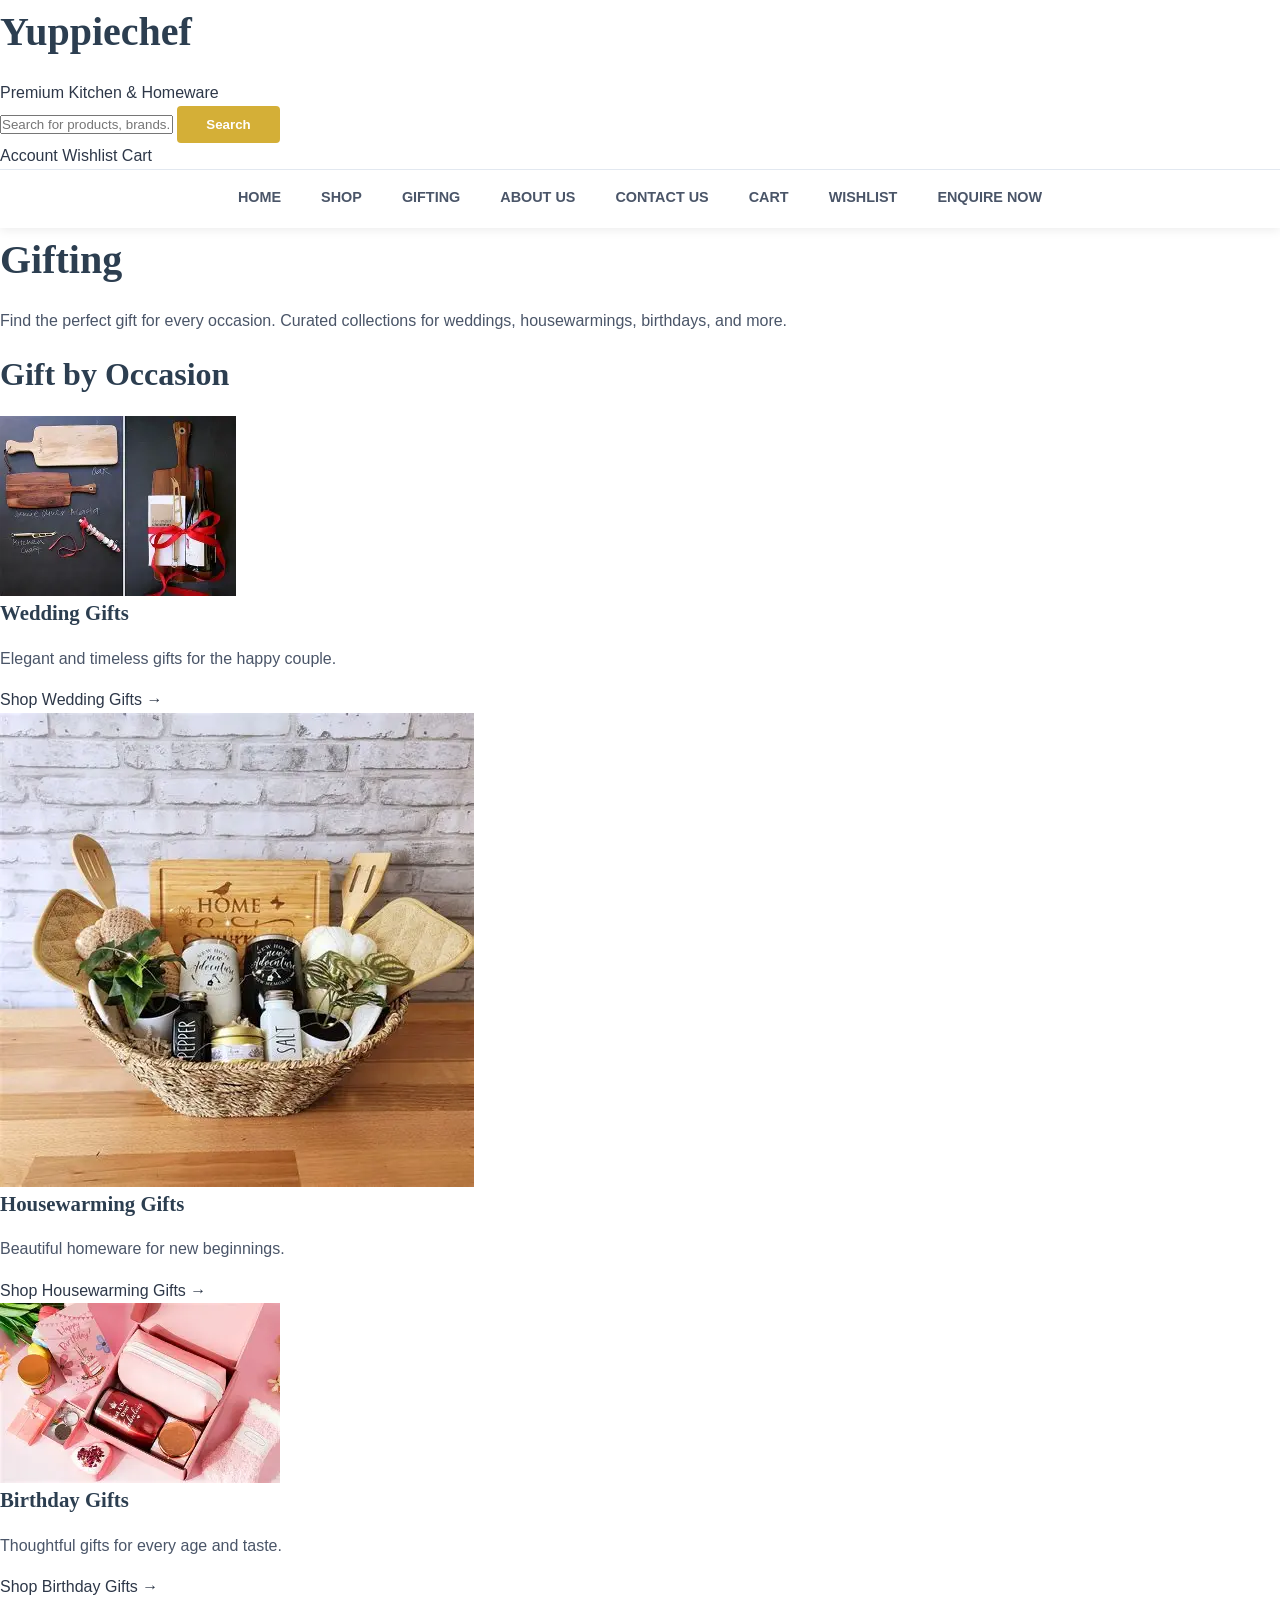
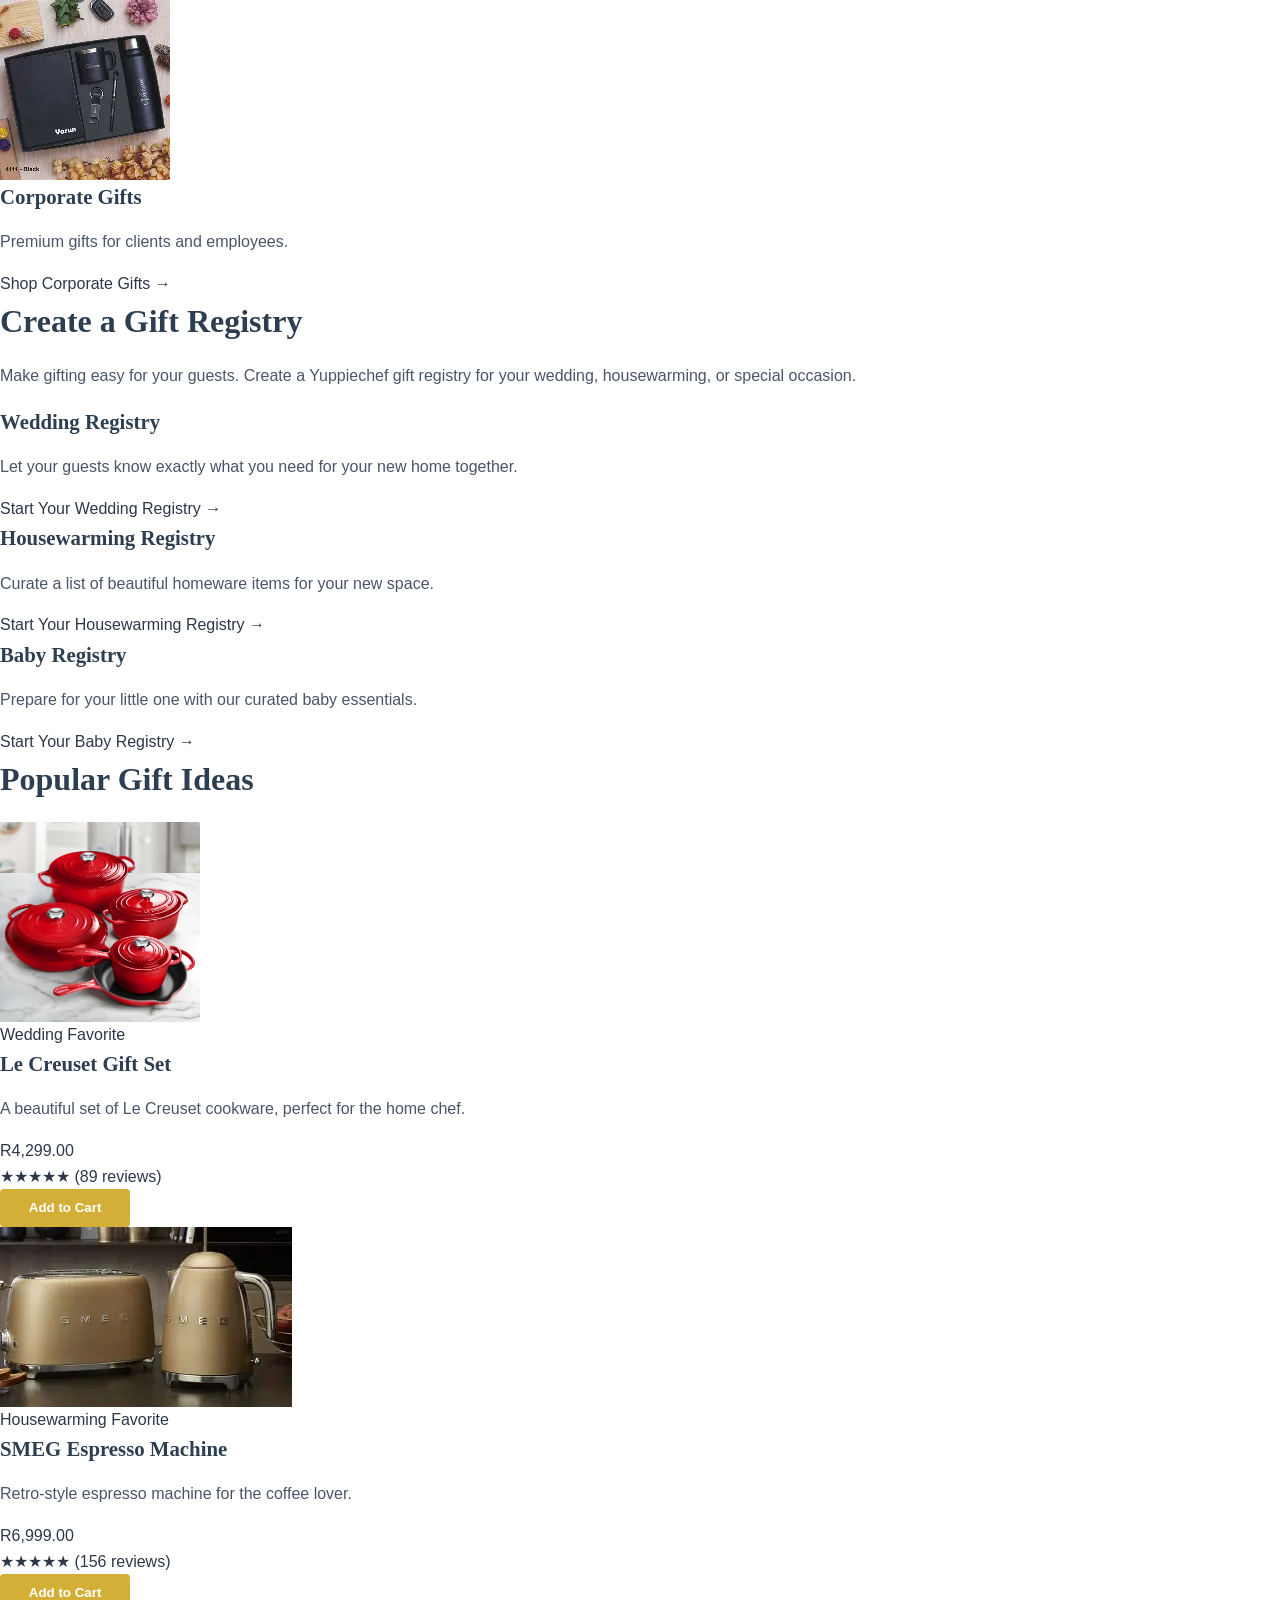
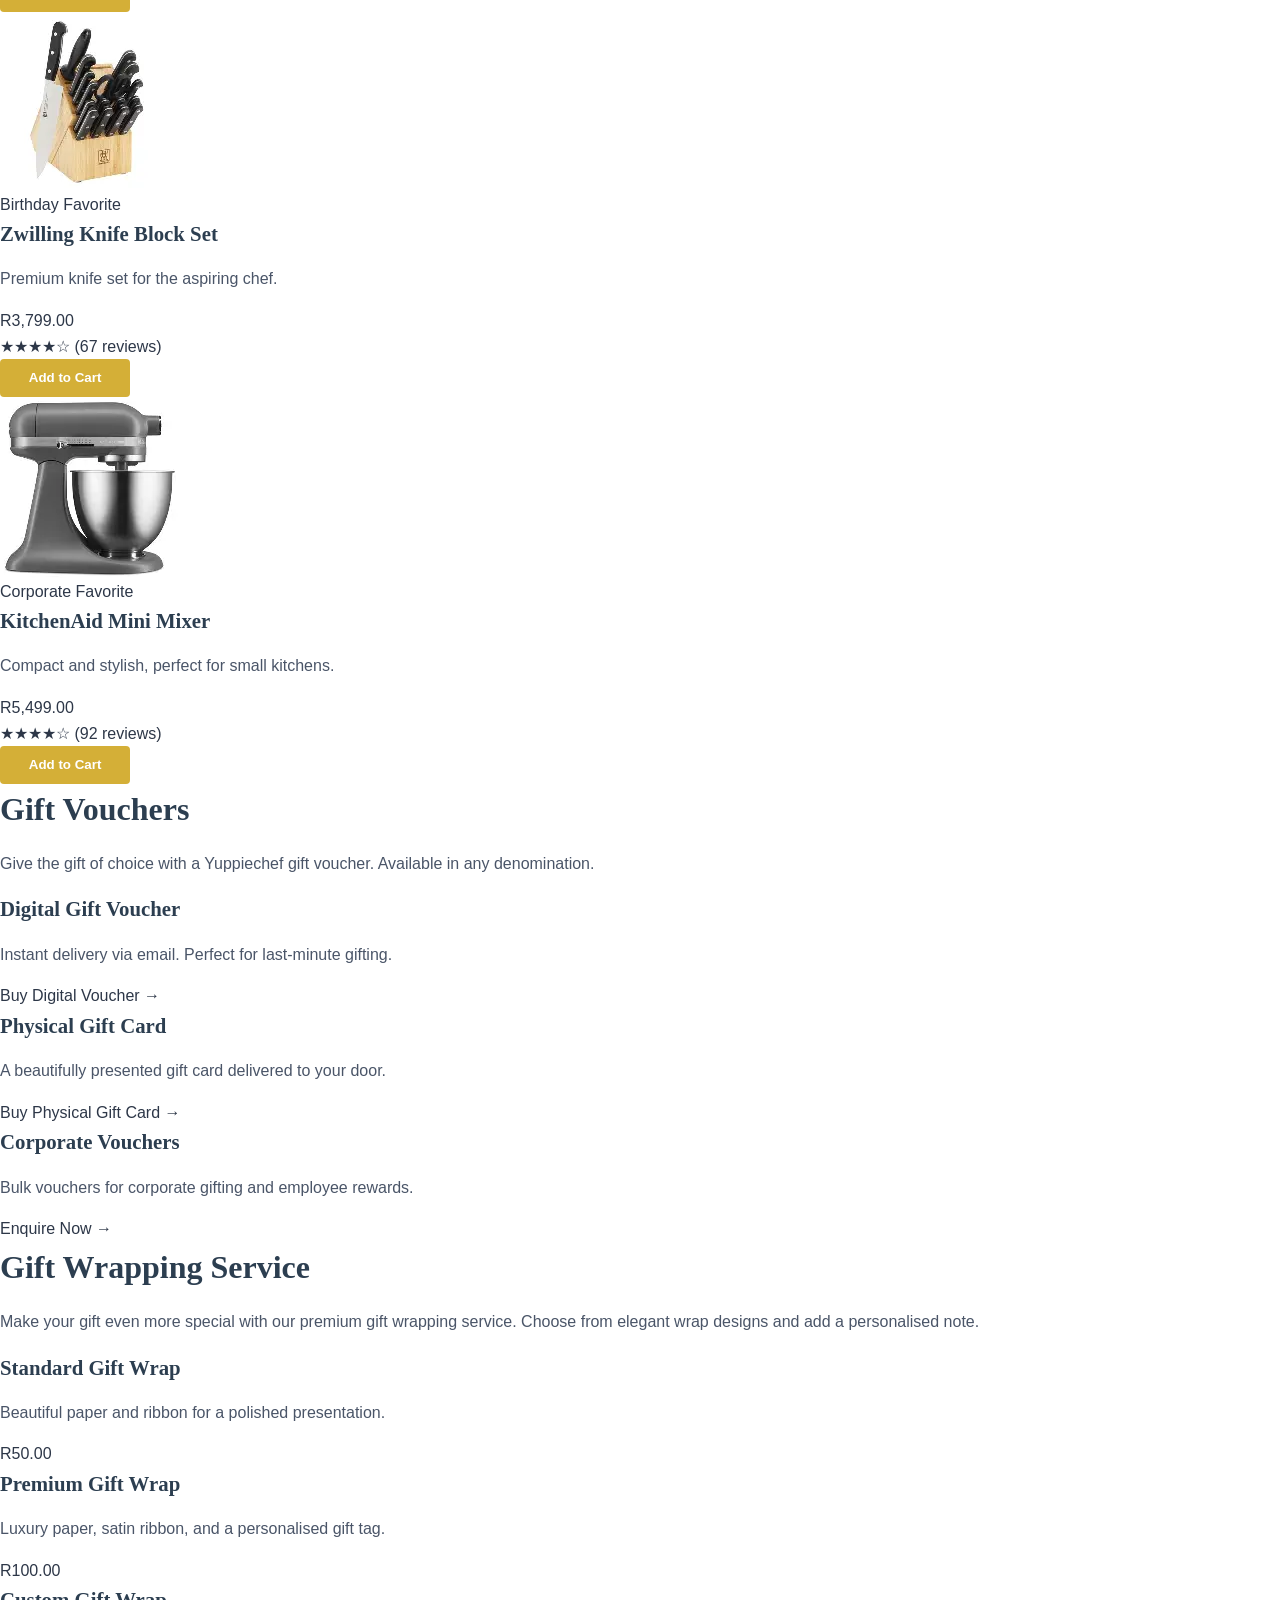
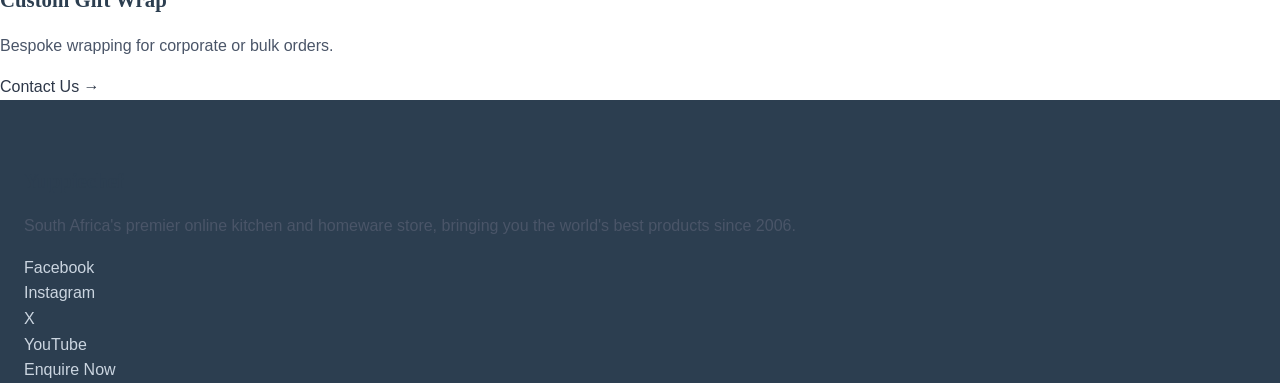
<file: Index.html>
<!DOCTYPE html>
<html lang="en">
<head>
    <meta charset="UTF-8">
    <meta name="viewport" content="width=device-width, initial-scale=1.0">
    <meta name="description" content="Find the perfect gift at Yuppiechef. Curated gifting collections for weddings, housewarmings, birthdays, and more.">
    <title>Gifting - Yuppiechef</title>

<link rel="stylesheet" href="style.css">

</head>
<body>

    <header>
            
            <div>
                <a href="index.html">
                    <h1>Yuppiechef</h1>
                    <span>Premium Kitchen & Homeware</span>
                </a>
            </div>

            <div>
                <input type="text" placeholder="Search for products, brands..." aria-label="Search products">
                <button type="submit" aria-label="Search">Search</button>
            </div>

            <div>
                <a href="Account.html" aria-label="Account">Account</a>
                <a href="Wishlist.html" aria-label="Wishlist">Wishlist</a>
                <a href="Cart.html" aria-label="Shopping Cart">Cart</a>
            </div>
        
        <nav aria-label="Main Navigation">
            <ul>
                <li><a href="Yuppiechef.html">Home</a></li>
                <li><a href="">Shop</a></li>
                <li><a href="Gifting.html">Gifting</a></li>
                <li><a href="About Us.html">About Us</a></li>
                <li><a href="Contact Us.html">Contact Us</a></li>
                <li><a href="Cart.html">Cart</a></li>
                <li><a href="Wishlist.html">Wishlist</a></li>
                <li><a href="Enquire Now.html">Enquire Now</a></li>
            </ul>
        </nav>
    </header>

    
    <main>
       
        <section>
            <h1>Gifting</h1>
            <p>Find the perfect gift for every occasion. Curated collections for weddings, housewarmings, birthdays, and more.</p>
        </section>

        <section aria-label="Gift categories">
            <h2>Gift by Occasion</h2>
            <div>
            
                <div>
                    <img src="download.webp" alt="Wedding gifts" loading="lazy">
                    <h3>Wedding Gifts</h3>
                    <p>Elegant and timeless gifts for the happy couple.</p>
                    <a href="shop.html?occasion=wedding">Shop Wedding Gifts &rarr;</a>
                </div>

                <div>
                    <img src="OIP.webp" alt="Housewarming gifts" loading="lazy">
                    <h3>Housewarming Gifts</h3>
                    <p>Beautiful homeware for new beginnings.</p>
                    <a href="shop.html?occasion=housewarming">Shop Housewarming Gifts &rarr;</a>
                </div>

                <div>
                    <img src="OIP (1).webp" alt="Birthday gifts" loading="lazy">
                    <h3>Birthday Gifts</h3>
                    <p>Thoughtful gifts for every age and taste.</p>
                    <a href="shop.html?occasion=birthday">Shop Birthday Gifts &rarr;</a>
                </div>

                <div>
                    <img src="OIP (2).webp" alt="Corporate gifts" loading="lazy">
                    <h3>Corporate Gifts</h3>
                    <p>Premium gifts for clients and employees.</p>
                    <a href="shop.html?occasion=corporate">Shop Corporate Gifts &rarr;</a>
                </div>
            </div>
        </section>

        <section aria-label="Gift registry information">
            <h2>Create a Gift Registry</h2>
            <p>Make gifting easy for your guests. Create a Yuppiechef gift registry for your wedding, housewarming, or special occasion.</p>
            <div>
                <div>
                    <h3>Wedding Registry</h3>
                    <p>Let your guests know exactly what you need for your new home together.</p>
                    <a href="#">Start Your Wedding Registry &rarr;</a>
                </div>
                <div>
                    <h3>Housewarming Registry</h3>
                    <p>Curate a list of beautiful homeware items for your new space.</p>
                    <a href="#">Start Your Housewarming Registry &rarr;</a>
                </div>
                <div>
                    <h3>Baby Registry</h3>
                    <p>Prepare for your little one with our curated baby essentials.</p>
                    <a href="#">Start Your Baby Registry &rarr;</a>
                </div>
            </div>
        </section>

        <section aria-label="Gift ideas">
            <h2>Popular Gift Ideas</h2>
            <div>
               
                <article>
                    <div>
                        <img src="R.jpeg" width="200" alt="Le Creuset Gift Set" loading="lazy">
                        <span>Wedding Favorite</span>
                    </div>
                    <h3>Le Creuset Gift Set</h3>
                    <p>A beautiful set of Le Creuset cookware, perfect for the home chef.</p>
                    <div>R4,299.00</div>
                    <div>★★★★★ (89 reviews)</div>
                    <button>Add to Cart</button>
                </article>

                <article>
                    <div>
                        <img src= "download (1).webp" alt="SMEG Espresso Machine" loading="lazy">
                        <span>Housewarming Favorite</span>
                    </div>
                    <h3>SMEG Espresso Machine</h3>
                    <p>Retro-style espresso machine for the coffee lover.</p>
                    <div>R6,999.00</div>
                    <div>★★★★★ (156 reviews)</div>
                    <button>Add to Cart</button>
                </article>

                <article>
                    <div>
                        <img src="download (2).webp" alt="Zwilling Knife Block Set" loading="lazy">
                        <span>Birthday Favorite</span>
                    </div>
                    <h3>Zwilling Knife Block Set</h3>
                    <p>Premium knife set for the aspiring chef.</p>
                    <div>R3,799.00</div>
                    <div>★★★★☆ (67 reviews)</div>
                    <button>Add to Cart</button>
                </article>
                <article>
                    <div>
                        <img src="download (3).webp" alt="KitchenAid Mini Mixer" loading="lazy">
                        <span>Corporate Favorite</span>
                    </div>
                    <h3>KitchenAid Mini Mixer</h3>
                    <p>Compact and stylish, perfect for small kitchens.</p>
                    <div>R5,499.00</div>
                    <div>★★★★☆ (92 reviews)</div>
                    <button>Add to Cart</button>
                </article>
            </div>
        </section>

        <section aria-label="Gift vouchers">
            <h2>Gift Vouchers</h2>
            <p>Give the gift of choice with a Yuppiechef gift voucher. Available in any denomination.</p>
            <div>
                <div>
                    <h3>Digital Gift Voucher</h3>
                    <p>Instant delivery via email. Perfect for last-minute gifting.</p>
                    <a href="#">Buy Digital Voucher &rarr;</a>
                </div>
                <div>
                    <h3>Physical Gift Card</h3>
                    <p>A beautifully presented gift card delivered to your door.</p>
                    <a href="#">Buy Physical Gift Card &rarr;</a>
                </div>
                <div>
                    <h3>Corporate Vouchers</h3>
                    <p>Bulk vouchers for corporate gifting and employee rewards.</p>
                    <a href="#">Enquire Now &rarr;</a>
                </div>
            </div>
        </section>

        <section aria-label="Gift wrapping services">
            <h2>Gift Wrapping Service</h2>
            <p>Make your gift even more special with our premium gift wrapping service. Choose from elegant wrap designs and add a personalised note.</p>
            <div>
                <div>
                    <h3>Standard Gift Wrap</h3>
                    <p>Beautiful paper and ribbon for a polished presentation.</p>
                    <div>R50.00</div>
                </div>
                <div>
                    <h3>Premium Gift Wrap</h3>
                    <p>Luxury paper, satin ribbon, and a personalised gift tag.</p>
                    <div>R100.00</div>
                </div>
                <div>
                    <h3>Custom Gift Wrap</h3>
                    <p>Bespoke wrapping for corporate or bulk orders.</p>
                    <a href="#">Contact Us &rarr;</a>
                </div>
            </div>
        </section>
    </main>


    <footer>
            <div>
                <h3>Yuppiechef</h3>
                <p>South Africa's premier online kitchen and homeware store, bringing you the world's best products since 2006.</p>
                <div>
                    <ul>
                    <li><a href="#" aria-label="Facebook">Facebook</a></li>
                    <li></li><a href="#" aria-label="Instagram">Instagram</a></li>
                    <li><a href="#" aria-label="X">X</a></li>
                    <li><a href="#" aria-label="YouTube">YouTube</a></li>
                    <li><a href="Enquire Now.html">Enquire Now</a></li>
                    </ul>
                </div>
            </div>
    </footer>
    <script src="script.js"></script>
        </body>
</file>
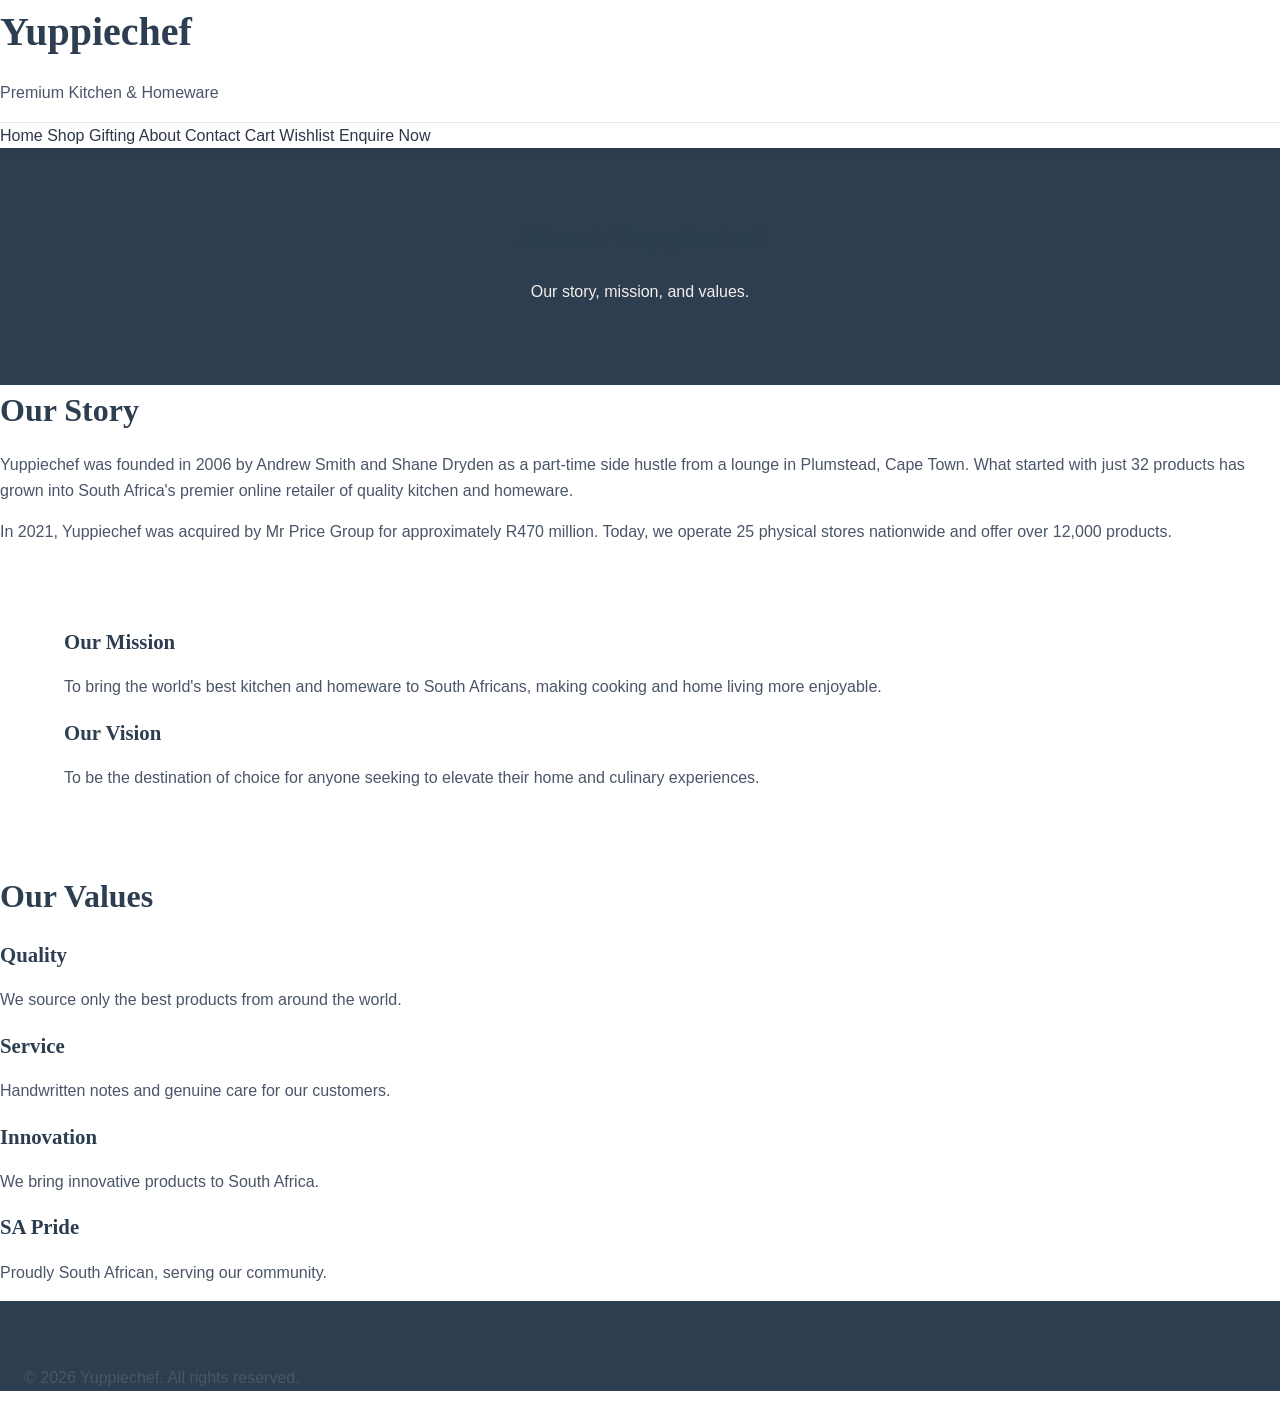
<file: About Us.html>
<!DOCTYPE html>
<html lang="en">
<head>
    <meta charset="UTF-8">
    <meta name="viewport" content="width=device-width, initial-scale=1.0">
    <title>Yuppiechef - About Us</title>
    <link rel="stylesheet" href="style.css">
</head>
<body>

    <!-- HEADER -->
    <header>
        <h1>Yuppiechef</h1>
        <p>Premium Kitchen & Homeware</p>
        <nav>
            <a href="index.html">Home</a>
            <a href="shop.html">Shop</a>
            <a href="gifting.html">Gifting</a>
            <a href="about.html" class="active">About</a>
            <a href="contact.html">Contact</a>
            <a href="Cart.html">Cart</a>
            <a href="Wishlist.html">Wishlist</a>
            <a href="Enquire Now.html">Enquire Now</a>
        </nav>
    </header>

    <!-- PAGE HEADER -->
    <section class="page-header">
        <h2>About Yuppiechef</h2>
        <p>Our story, mission, and values.</p>
    </section>

    <!-- OUR STORY -->
    <section>
        <h2>Our Story</h2>
        <p>Yuppiechef was founded in 2006 by Andrew Smith and Shane Dryden as a part-time side hustle from a lounge in Plumstead, Cape Town. What started with just 32 products has grown into South Africa's premier online retailer of quality kitchen and homeware.</p>
        <p>In 2021, Yuppiechef was acquired by Mr Price Group for approximately R470 million. Today, we operate 25 physical stores nationwide and offer over 12,000 products.</p>
    </section>

    <!-- MISSION & VISION -->
    <section class="bestsellers">
        <div class="grid">
            <div class="card">
                <h3>Our Mission</h3>
                <p>To bring the world's best kitchen and homeware to South Africans, making cooking and home living more enjoyable.</p>
            </div>
            <div class="card">
                <h3>Our Vision</h3>
                <p>To be the destination of choice for anyone seeking to elevate their home and culinary experiences.</p>
            </div>
        </div>
    </section>

    <!-- VALUES -->
    <section>
        <h2>Our Values</h2>
        <div class="grid">
            <div class="card">
                <h3>Quality</h3>
                <p>We source only the best products from around the world.</p>
            </div>
            <div class="card">
                <h3>Service</h3>
                <p>Handwritten notes and genuine care for our customers.</p>
            </div>
            <div class="card">
                <h3>Innovation</h3>
                <p>We bring innovative products to South Africa.</p>
            </div>
            <div class="card">
                <h3>SA Pride</h3>
                <p>Proudly South African, serving our community.</p>
            </div>
        </div>
    </section>

    <!-- FOOTER -->
    <footer>
        <p>&copy; 2026 Yuppiechef. All rights reserved.</p>
    </footer>

    <script src="script.js"></script>
</body>
</html>
</file>
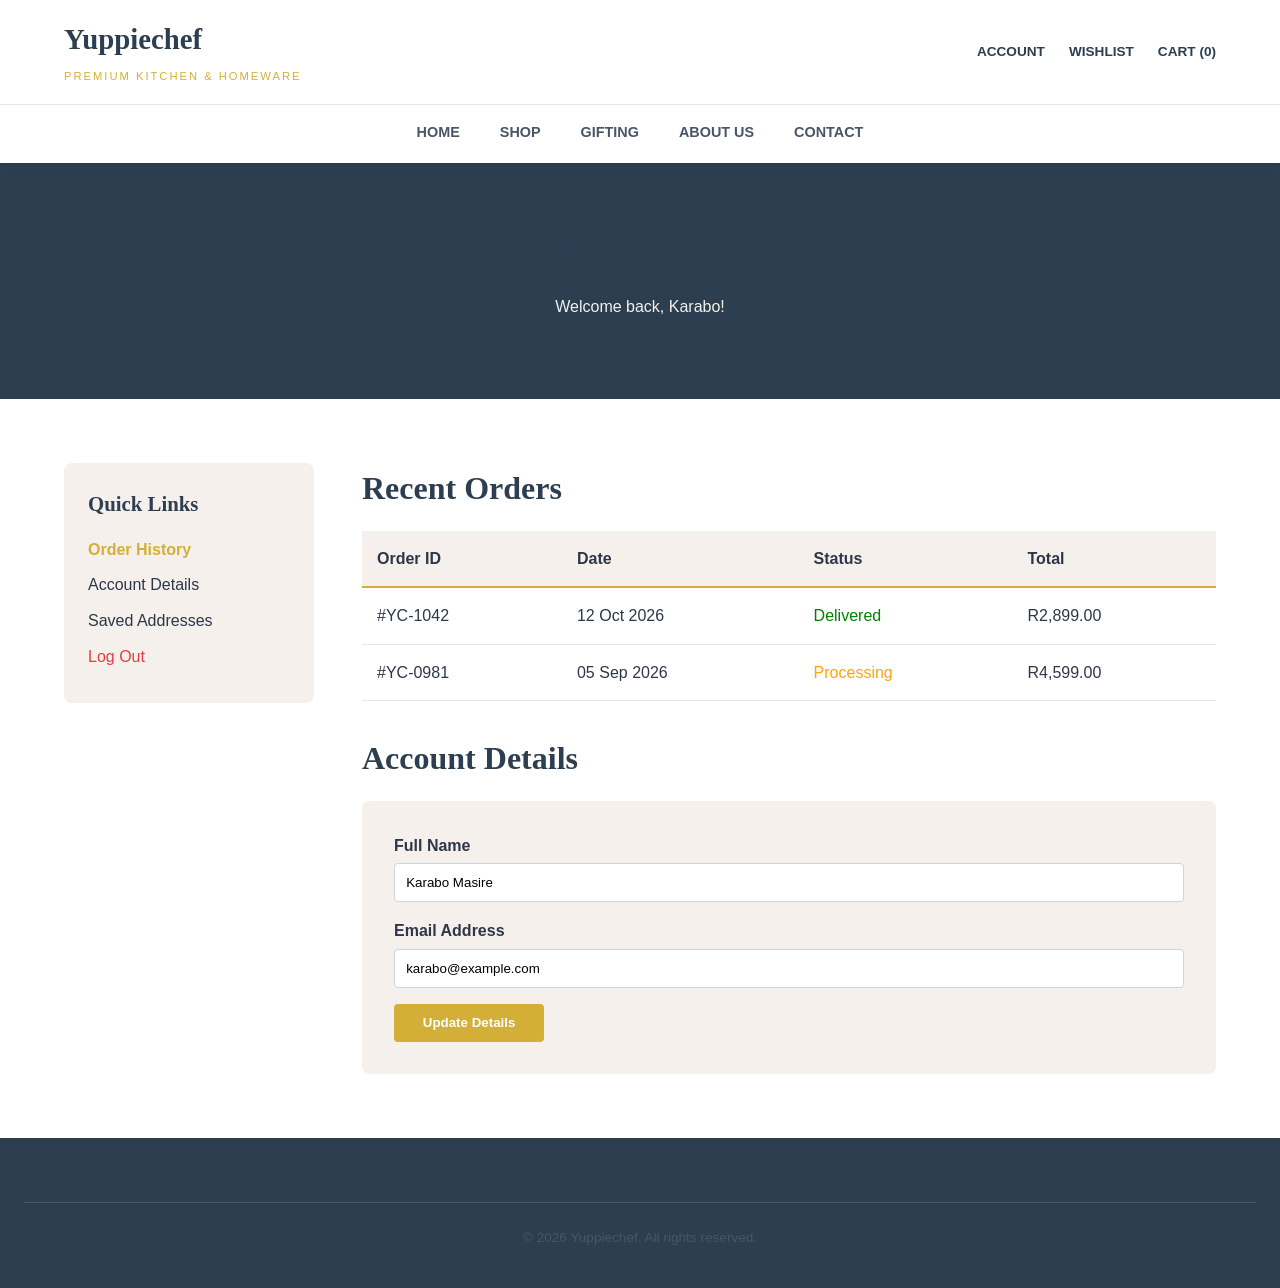
<file: Account.html>
<!DOCTYPE html>
<html lang="en">
<head>
    <meta charset="UTF-8">
    <meta name="viewport" content="width=device-width, initial-scale=1.0">
    <meta name="description" content="Manage your Yuppiechef account, view orders, and update your details.">
    <title>My Account - Yuppiechef</title>
    <link rel="stylesheet" href="style.css">
</head>
<body>

    <!-- HEADER -->
    <header>
        <div class="header-container">
            <div class="logo">
                <a href="index.html">
                    <h1>Yuppiechef</h1>
                    <span>Premium Kitchen & Homeware</span>
                </a>
            </div>
            <div class="header-icons">
                <a href="Account.html" class="active">Account</a>
                <a href="Wishlist.html">Wishlist</a>
                <a href="Cart.html">Cart (0)</a>
            </div>
        </div>
        <nav aria-label="Main Navigation">
            <ul>
                <li><a href="index.html">Home</a></li>
                <li><a href="Shopping.html">Shop</a></li>
                <li><a href="Gifting.html">Gifting</a></li>
                <li><a href="About Us.html">About Us</a></li>
                <li><a href="Contact Us.html">Contact</a></li>
            </ul>
        </nav>
    </header>

    <!-- PAGE HEADER -->
    <section class="page-header">
        <h2>My Account</h2>
        <p>Welcome back, Karabo!</p>
    </section>

    <!-- ACCOUNT DASHBOARD -->
    <section class="contact-wrapper" style="max-width: 1200px; margin: 0 auto; padding: 4rem 1.5rem; display: grid; grid-template-columns: 250px 1fr; gap: 3rem;">
        
        <!-- Sidebar Navigation -->
        <div class="shop-filters" style="height: fit-content;">
            <h3>Quick Links</h3>
            <ul style="margin-top: 1rem;">
                <li style="margin-bottom: 10px;"><a href="#orders" style="font-weight: bold; color: #d4af37;">Order History</a></li>
                <li style="margin-bottom: 10px;"><a href="#details">Account Details</a></li>
                <li style="margin-bottom: 10px;"><a href="#addresses">Saved Addresses</a></li>
                <li style="margin-bottom: 10px;"><a href="index.html" style="color: #e53e3e;">Log Out</a></li>
            </ul>
        </div>

        <!-- Main Content -->
        <div>
            <h2 id="orders">Recent Orders</h2>
            <div class="card" style="margin-bottom: 2rem; padding: 0; overflow-x: auto;">
                <table style="width: 100%; text-align: left; border-collapse: collapse;">
                    <thead style="background-color: #f5f0eb;">
                        <tr>
                            <th style="padding: 15px; border-bottom: 2px solid #d4af37;">Order ID</th>
                            <th style="padding: 15px; border-bottom: 2px solid #d4af37;">Date</th>
                            <th style="padding: 15px; border-bottom: 2px solid #d4af37;">Status</th>
                            <th style="padding: 15px; border-bottom: 2px solid #d4af37;">Total</th>
                        </tr>
                    </thead>
                    <tbody>
                        <tr>
                            <td style="padding: 15px; border-bottom: 1px solid #e2e8f0;">#YC-1042</td>
                            <td style="padding: 15px; border-bottom: 1px solid #e2e8f0;">12 Oct 2026</td>
                            <td style="padding: 15px; border-bottom: 1px solid #e2e8f0; color: green;">Delivered</td>
                            <td style="padding: 15px; border-bottom: 1px solid #e2e8f0;">R2,899.00</td>
                        </tr>
                        <tr>
                            <td style="padding: 15px; border-bottom: 1px solid #e2e8f0;">#YC-0981</td>
                            <td style="padding: 15px; border-bottom: 1px solid #e2e8f0;">05 Sep 2026</td>
                            <td style="padding: 15px; border-bottom: 1px solid #e2e8f0; color: orange;">Processing</td>
                            <td style="padding: 15px; border-bottom: 1px solid #e2e8f0;">R4,599.00</td>
                        </tr>
                    </tbody>
                </table>
            </div>

            <h2 id="details">Account Details</h2>
            <div class="contact-form">
                <form class="dynamic-form">
                    <div class="form-group">
                        <label>Full Name</label>
                        <input type="text" value="Karabo Masire">
                    </div>
                    <div class="form-group">
                        <label>Email Address</label>
                        <input type="email" value="karabo@example.com">
                    </div>
                    <button type="submit">Update Details</button>
                </form>
            </div>
        </div>

    </section>

    <!-- FOOTER -->
    <footer>
        <div class="footer-bottom">
            <p>&copy; 2026 Yuppiechef. All rights reserved.</p>
        </div>
    </footer>

    <script src="script.js"></script>
</body>
</html>
</file>
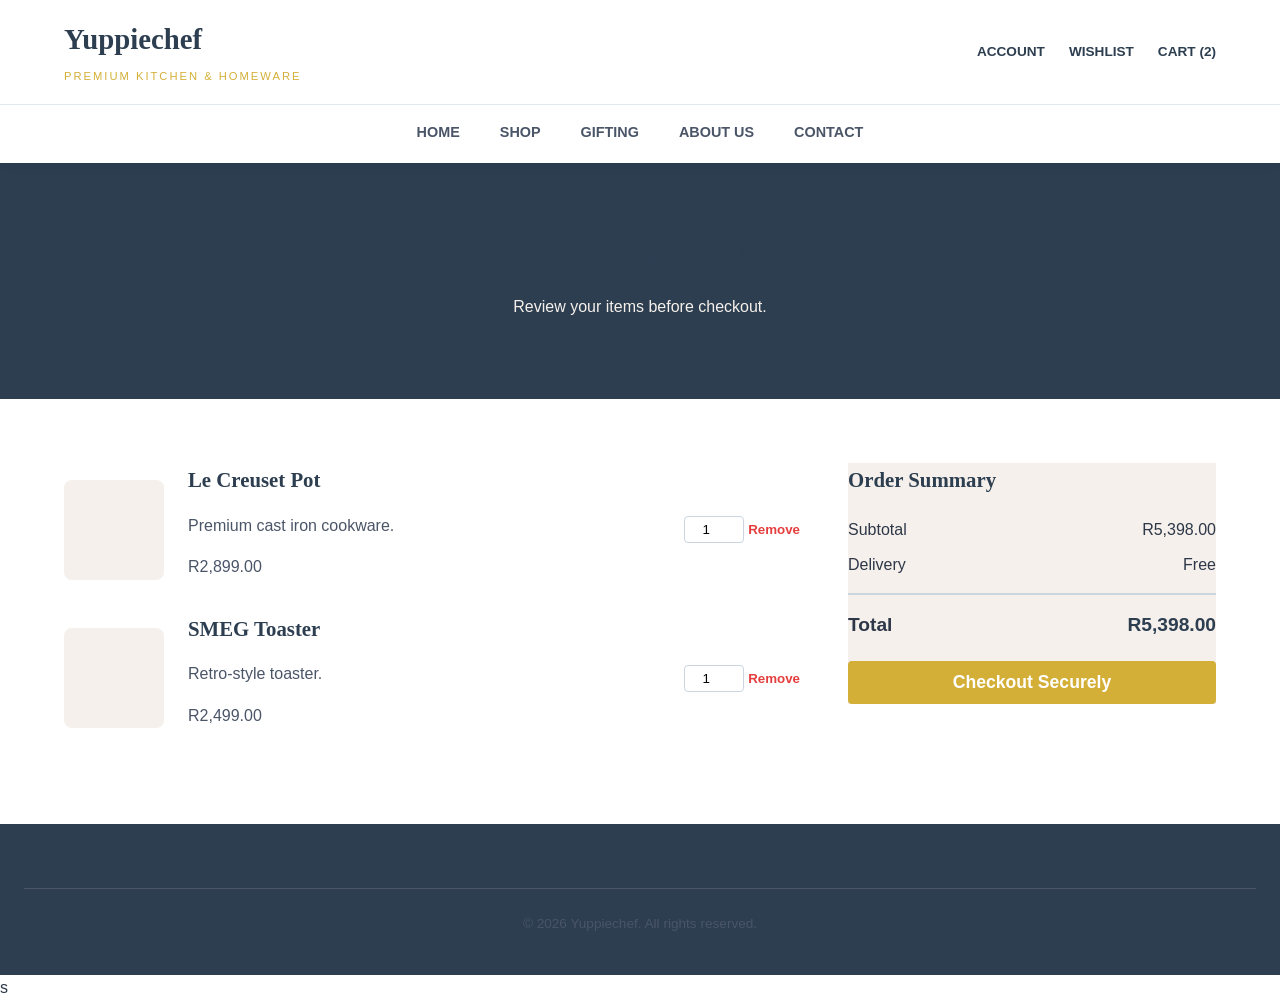
<file: Cart.html>
<!DOCTYPE html>
<html lang="en">
<head>
    <meta charset="UTF-8">
    <meta name="viewport" content="width=device-width, initial-scale=1.0">
    <meta name="description" content="View your shopping cart and checkout securely at Yuppiechef.">
    <title>Shopping Cart - Yuppiechef</title>
    <link rel="stylesheet" href="style.css">
</head>
<body>

    <!-- HEADER -->
    <header>
        <div class="header-container">
            <div class="logo">
                <a href="index.html">
                    <h1>Yuppiechef</h1>
                    <span>Premium Kitchen & Homeware</span>
                </a>
            </div>
            <div class="header-icons">
                <a href="Account.html">Account</a>
                <a href="Wishlist.html">Wishlist</a>
                <a href="Cart.html" class="active">Cart (2)</a>
            </div>
        </div>
        <nav aria-label="Main Navigation">
            <ul>
                <li><a href="index.html">Home</a></li>
                <li><a href="Shopping.html">Shop</a></li>
                <li><a href="Gifting.html">Gifting</a></li>
                <li><a href="About Us.html">About Us</a></li>
                <li><a href="Contact Us.html">Contact</a></li>
            </ul>
        </nav>
    </header>

    <!-- PAGE HEADER -->
    <section class="page-header">
        <h2>Your Shopping Cart</h2>
        <p>Review your items before checkout.</p>
    </section>

    <!-- CART SECTION -->
    <section style="padding: 4rem 1.5rem; max-width: 1200px; margin: 0 auto;">
        <div style="display: grid; grid-template-columns: 2fr 1fr; gap: 3rem;">
            
            <!-- Cart Items List -->
            <div>
                <!-- Item 1 -->
                <div class="card cart-item" style="display: flex; gap: 1.5rem; align-items: center; margin-bottom: 1rem;">
                    <div style="width: 100px; height: 100px; background-color: #f5f0eb; border-radius: 8px;"></div> <!-- Placeholder for image -->
                    <div style="flex: 1;">
                        <h3>Le Creuset Pot</h3>
                        <p>Premium cast iron cookware.</p>
                        <p class="price">R2,899.00</p>
                    </div>
                    <div>
                        <input type="number" value="1" min="1" style="width: 60px; padding: 5px; text-align: center; border: 1px solid #cbd5e0; border-radius: 4px;">
                        <button class="remove-btn" style="background: none; color: #e53e3e; margin-top: 5px; padding: 0;">Remove</button>
                    </div>
                </div>

                <!-- Item 2 -->
                <div class="card cart-item" style="display: flex; gap: 1.5rem; align-items: center; margin-bottom: 1rem;">
                    <div style="width: 100px; height: 100px; background-color: #f5f0eb; border-radius: 8px;"></div> <!-- Placeholder for image -->
                    <div style="flex: 1;">
                        <h3>SMEG Toaster</h3>
                        <p>Retro-style toaster.</p>
                        <p class="price">R2,499.00</p>
                    </div>
                    <div>
                        <input type="number" value="1" min="1" style="width: 60px; padding: 5px; text-align: center; border: 1px solid #cbd5e0; border-radius: 4px;">
                        <button class="remove-btn" style="background: none; color: #e53e3e; margin-top: 5px; padding: 0;">Remove</button>
                    </div>
                </div>
            </div>

            <!-- Order Summary -->
            <div class="card" style="height: fit-content; background-color: #f5f0eb;">
                <h3>Order Summary</h3>
                <div style="display: flex; justify-content: space-between; margin-bottom: 10px; margin-top: 20px;">
                    <span>Subtotal</span>
                    <span>R5,398.00</span>
                </div>
                <div style="display: flex; justify-content: space-between; margin-bottom: 10px;">
                    <span>Delivery</span>
                    <span>Free</span>
                </div>
                <hr style="border: 1px solid #cbd5e0; margin: 15px 0;">
                <div style="display: flex; justify-content: space-between; font-weight: bold; font-size: 1.2rem; margin-bottom: 20px;">
                    <span>Total</span>
                    <span style="color: #2c3e50;">R5,398.00</span>
                </div>
                <button class="btn-add-to-cart" style="background-color: #d4af37; width: 100%; font-size: 1.1rem;">Checkout Securely</button>
            </div>

        </div>
    </section>

    <!-- FOOTER -->
    <footer>
        <div class="footer-bottom">
            <p>&copy; 2026 Yuppiechef. All rights reserved.</p>
        </div>
    </footer>

    <script src="script.js"></script>s
</body>
</html>
</file>
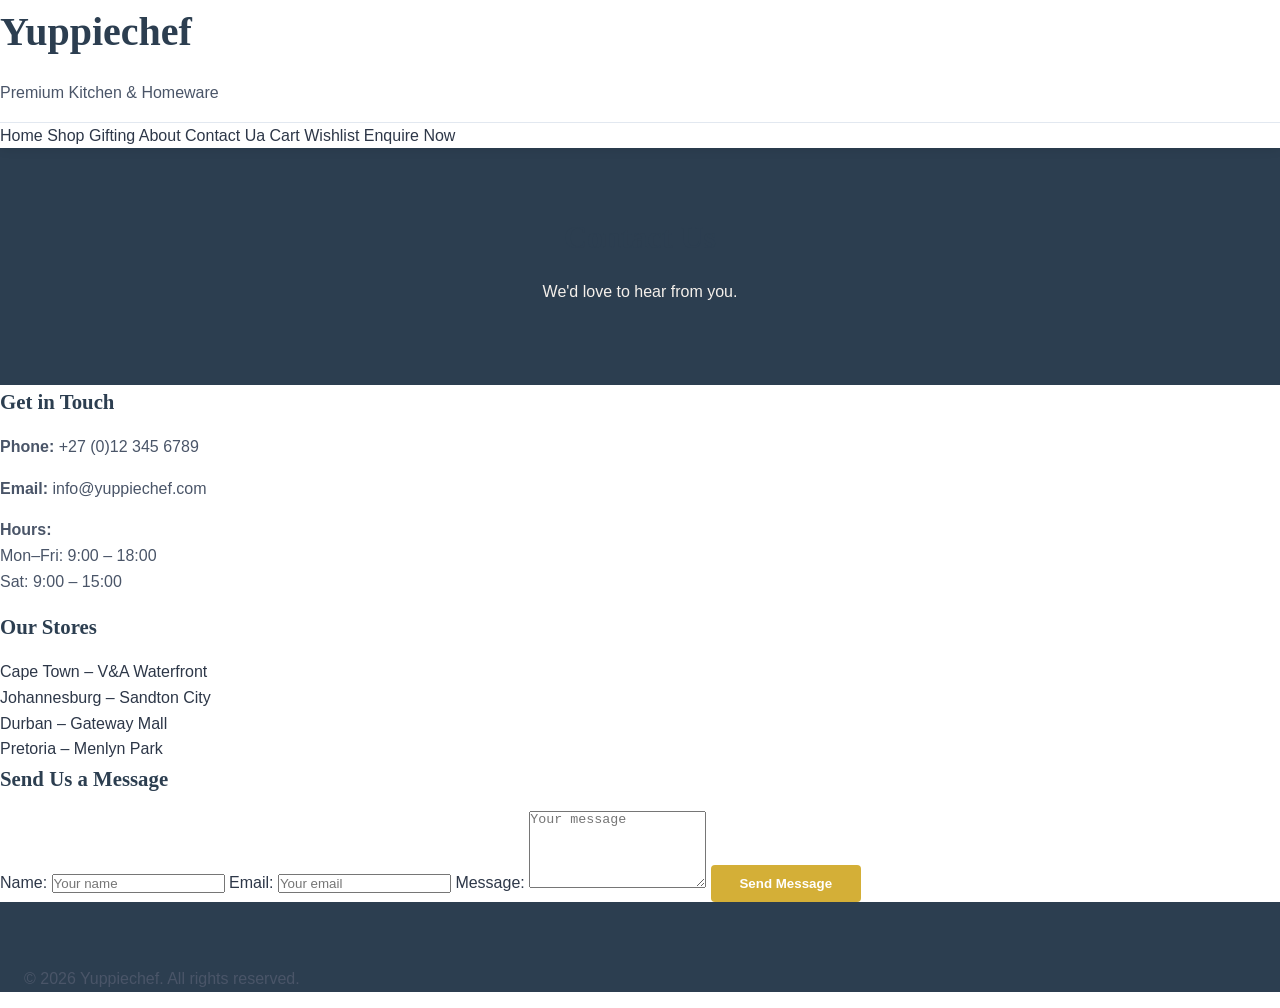
<file: Contact Us.html>
<!DOCTYPE html>
<html lang="en">
<head>
    <meta charset="UTF-8">
    <meta name="viewport" content="width=device-width, initial-scale=1.0">
    <title>Yuppiechef - Contact</title>
    <link rel="stylesheet" href="style.css">
</head>
<body>

    <!-- HEADER -->
    <header>
        <h1>Yuppiechef</h1>
        <p>Premium Kitchen & Homeware</p>
        <nav>
            <a href="index.html">Home</a>
            <a href="shop.html">Shop</a>
            <a href="gifting.html">Gifting</a>
            <a href="about.html">About</a>
            <a href="Contact Us.html" class="active">Contact Ua</a>
            <a href="Cart.html">Cart</a>
            <a href="Wishlist.html">Wishlist</a>
            <a href="Enquire Now.html">Enquire Now</a>
        </nav>
    </header>

    <!-- PAGE HEADER -->
    <section class="page-header">
        <h2>Contact Us</h2>
        <p>We'd love to hear from you.</p>
    </section>

    <!-- CONTACT INFO + FORM -->
    <section class="contact-wrapper">

        <!-- Contact Details -->
        <div>
            <h3>Get in Touch</h3>
            <p><strong>Phone:</strong> +27 (0)12 345 6789</p>
            <p><strong>Email:</strong> info@yuppiechef.com</p>
            <p><strong>Hours:</strong><br>Mon–Fri: 9:00 – 18:00<br>Sat: 9:00 – 15:00</p>

            <h3>Our Stores</h3>
            <ul>
                <li>Cape Town – V&A Waterfront</li>
                <li>Johannesburg – Sandton City</li>
                <li>Durban – Gateway Mall</li>
                <li>Pretoria – Menlyn Park</li>
            </ul>
        </div>

        <!-- Contact Form -->
        <div>
            <h3>Send Us a Message</h3>
            <form class="dynamic-form">
                <div class="error-message"></div>
                <div class="success-message"></div>
                <label>Name:</label>
                <input type="text" placeholder="Your name" required>

                <label>Email:</label>
                <input type="email" placeholder="Your email" required>

                <label>Message:</label>
                <textarea placeholder="Your message" rows="5" required></textarea>

                <button type="submit">Send Message</button>
            </form>
            
        </div>

    </section>

    <!-- FOOTER -->
    <footer>
        <p>&copy; 2026 Yuppiechef. All rights reserved.</p>
    </footer>

    <script src="script.js"></script>
</body>
</html>
</file>
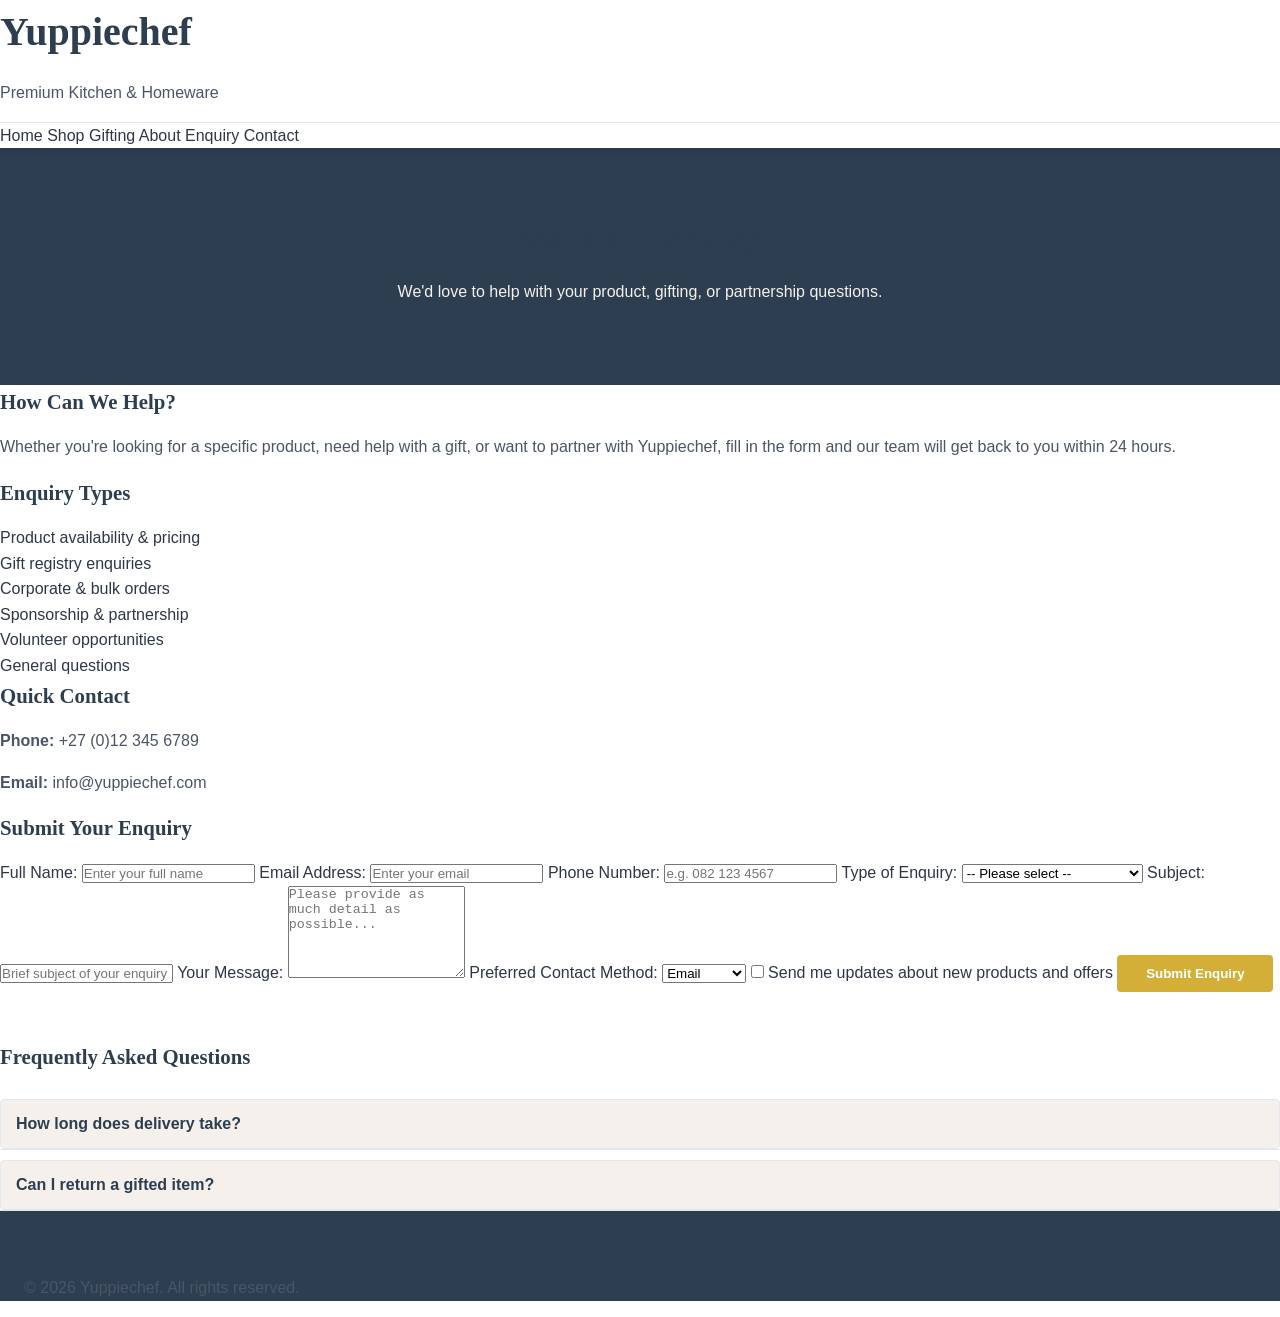
<file: Enquire Now.html>
<!DOCTYPE html>
<html lang="en">
<head>
    <meta charset="UTF-8">
    <meta name="viewport" content="width=device-width, initial-scale=1.0">
    <meta name="description" content="Send an enquiry to Yuppiechef about products, services, gifting, or corporate partnerships.">
    <title>Yuppiechef - Enquiry</title>
    <link rel="stylesheet" href="style.css">
</head>
<body>

    <!-- HEADER -->
    <header>
        <h1>Yuppiechef</h1>
        <p>Premium Kitchen & Homeware</p>
        <nav>
            <a href="index.html">Home</a>
            <a href="shop.html">Shop</a>
            <a href="gifting.html">Gifting</a>
            <a href="about.html">About</a>
            <a href="enquiry.html" class="active">Enquiry</a>
            <a href="contact.html">Contact</a>
        </nav>
    </header>

    <!-- PAGE HEADER -->
    <section class="page-header">
        <h2>Make an Enquiry</h2>
        <p>We'd love to help with your product, gifting, or partnership questions.</p>
    </section>

    <!-- ENQUIRY FORM -->
    <section class="contact-wrapper">

        <!-- Enquiry Information -->
        <div>
            <h3>How Can We Help?</h3>
            <p>Whether you're looking for a specific product, need help with a gift, or want to partner with Yuppiechef, fill in the form and our team will get back to you within 24 hours.</p>

            <h3>Enquiry Types</h3>
            <ul>
                <li>Product availability & pricing</li>
                <li>Gift registry enquiries</li>
                <li>Corporate & bulk orders</li>
                <li>Sponsorship & partnership</li>
                <li>Volunteer opportunities</li>
                <li>General questions</li>
            </ul>

            <h3>Quick Contact</h3>
            <p><strong>Phone:</strong> +27 (0)12 345 6789</p>
            <p><strong>Email:</strong> info@yuppiechef.com</p>
        </div>

        <!-- Enquiry Form -->
        <div>
            <h3>Submit Your Enquiry</h3>
            <form class="dynamic-form">
                <div class="error-message"></div>
                <div class="success-message"></div>
                <!-- Full Name -->
                <label for="name">Full Name:</label>
                <input type="text" id="name" name="name" placeholder="Enter your full name" required>

                <!-- Email -->
                <label for="email">Email Address:</label>
                <input type="email" id="email" name="email" placeholder="Enter your email" required>

                <!-- Phone -->
                <label for="phone">Phone Number:</label>
                <input type="tel" id="phone" name="phone" placeholder="e.g. 082 123 4567">

                <!-- Enquiry Type -->
                <label for="enquiry-type">Type of Enquiry:</label>
                <select id="enquiry-type" name="enquiry-type" required>
                    <option value="">-- Please select --</option>
                    <option value="product">Product Availability</option>
                    <option value="gifting">Gifting & Registry</option>
                    <option value="corporate">Corporate & Bulk Orders</option>
                    <option value="sponsorship">Sponsorship & Partnership</option>
                    <option value="volunteer">Volunteer Opportunities</option>
                    <option value="general">General Question</option>
                </select>

                <!-- Subject -->
                <label for="subject">Subject:</label>
                <input type="text" id="subject" name="subject" placeholder="Brief subject of your enquiry" required>

                <!-- Message -->
                <label for="message">Your Message:</label>
                <textarea id="message" name="message" rows="6" placeholder="Please provide as much detail as possible..." required></textarea>

                <!-- Preferred Contact Method -->
                <label for="contact-method">Preferred Contact Method:</label>
                <select id="contact-method" name="contact-method">
                    <option value="email">Email</option>
                    <option value="phone">Phone</option>
                    <option value="whatsapp">WhatsApp</option>
                </select>

                <!-- Newsletter Opt-in -->
                <label class="checkbox-label">
                    <input type="checkbox" name="newsletter" value="yes">
                    Send me updates about new products and offers
                </label>

                <!-- Submit Button -->
                <button type="submit">Submit Enquiry</button>

            </form>
            <div style="margin-top: 3rem;">
                <h3>Frequently Asked Questions</h3>
                
                <button class="accordion-btn">How long does delivery take?</button>
                <div class="accordion-content">
                    <p>Standard delivery takes 3-5 business days depending on your location in South Africa.</p>
                </div>

                <button class="accordion-btn">Can I return a gifted item?</button>
                <div class="accordion-content">
                    <p>Yes, we accept returns within 30 days of purchase, provided the item is in its original packaging.</p>
                </div>
            </div>
        </div>

    </section>

    <!-- FOOTER -->
    <footer>
        <p>&copy; 2026 Yuppiechef. All rights reserved.</p>
    </footer>

    <script src="script.js"></script>
</body>
</html>
</file>
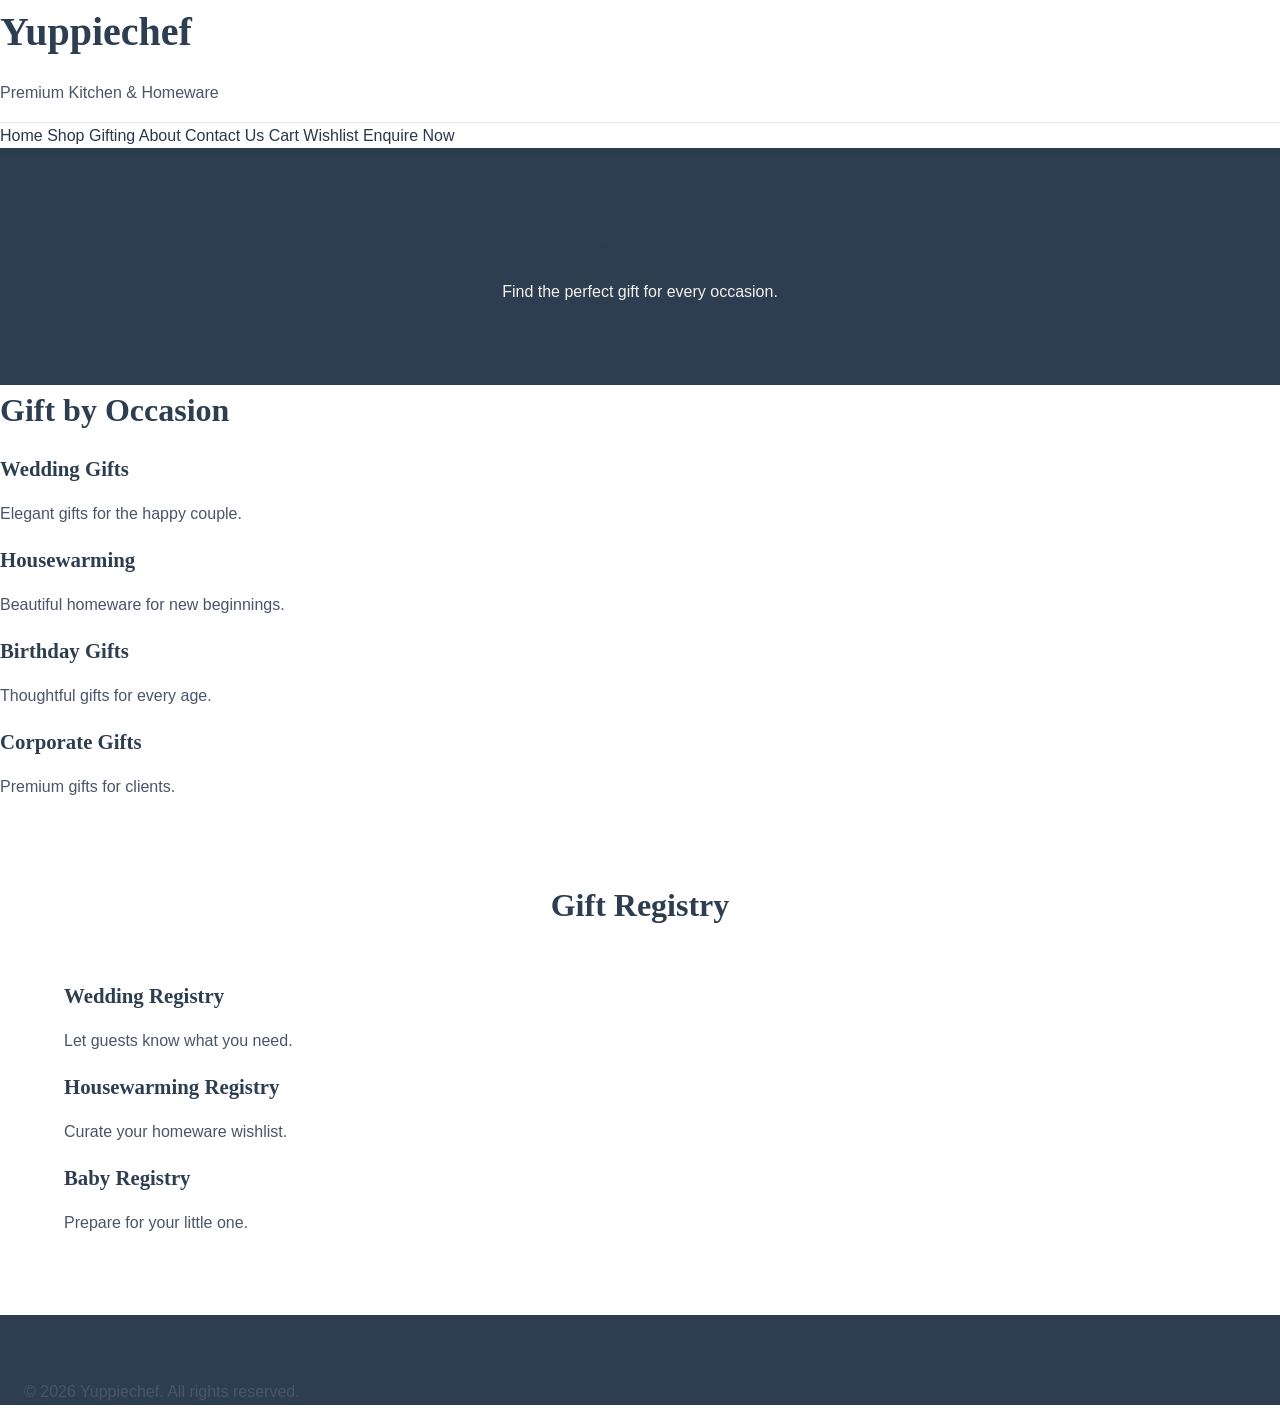
<file: Gifting.html>
<!DOCTYPE html>
<html lang="en">
<head>
    <meta charset="UTF-8">
    <meta name="viewport" content="width=device-width, initial-scale=1.0">
    <title>Yuppiechef - Gifting</title>
    <link rel="stylesheet" href="style.css">
</head>
<body>

    <!-- HEADER -->
    <header>
        <h1>Yuppiechef</h1>
        <p>Premium Kitchen & Homeware</p>
        <nav>
            <a href="index.html">Home</a>
            <a href="shop.html">Shop</a>
            <a href="gifting.html" class="active">Gifting</a>
            <a href="about.html">About</a>
            <a href="Contact Us.html">Contact Us</a>
            <a href="Cart.html">Cart</a>
            <a href="Wishlist.html">Wishlist</a>
            <a href="Enquire Now.html">Enquire Now</a>
        </nav>
    </header>

    <!-- PAGE HEADER -->
    <section class="page-header">
        <h2>Gifting</h2>
        <p>Find the perfect gift for every occasion.</p>
    </section>

    <!-- GIFT CATEGORIES -->
    <section>
        <h2>Gift by Occasion</h2>
        <div class="grid">
            <div class="card">
                <h3>Wedding Gifts</h3>
                <p>Elegant gifts for the happy couple.</p>
            </div>
            <div class="card">
                <h3>Housewarming</h3>
                <p>Beautiful homeware for new beginnings.</p>
            </div>
            <div class="card">
                <h3>Birthday Gifts</h3>
                <p>Thoughtful gifts for every age.</p>
            </div>
            <div class="card">
                <h3>Corporate Gifts</h3>
                <p>Premium gifts for clients.</p>
            </div>
        </div>
    </section>

    <!-- GIFT REGISTRY -->
    <section class="bestsellers">
        <h2>Gift Registry</h2>
        <div class="grid">
            <div class="card">
                <h3>Wedding Registry</h3>
                <p>Let guests know what you need.</p>
            </div>
            <div class="card">
                <h3>Housewarming Registry</h3>
                <p>Curate your homeware wishlist.</p>
            </div>
            <div class="card">
                <h3>Baby Registry</h3>
                <p>Prepare for your little one.</p>
            </div>
        </div>
    </section>

    <!-- FOOTER -->
    <footer>
        <p>&copy; 2026 Yuppiechef. All rights reserved.</p>
    </footer>
<script src="script.js"></script>
</body>
</html>
</file>
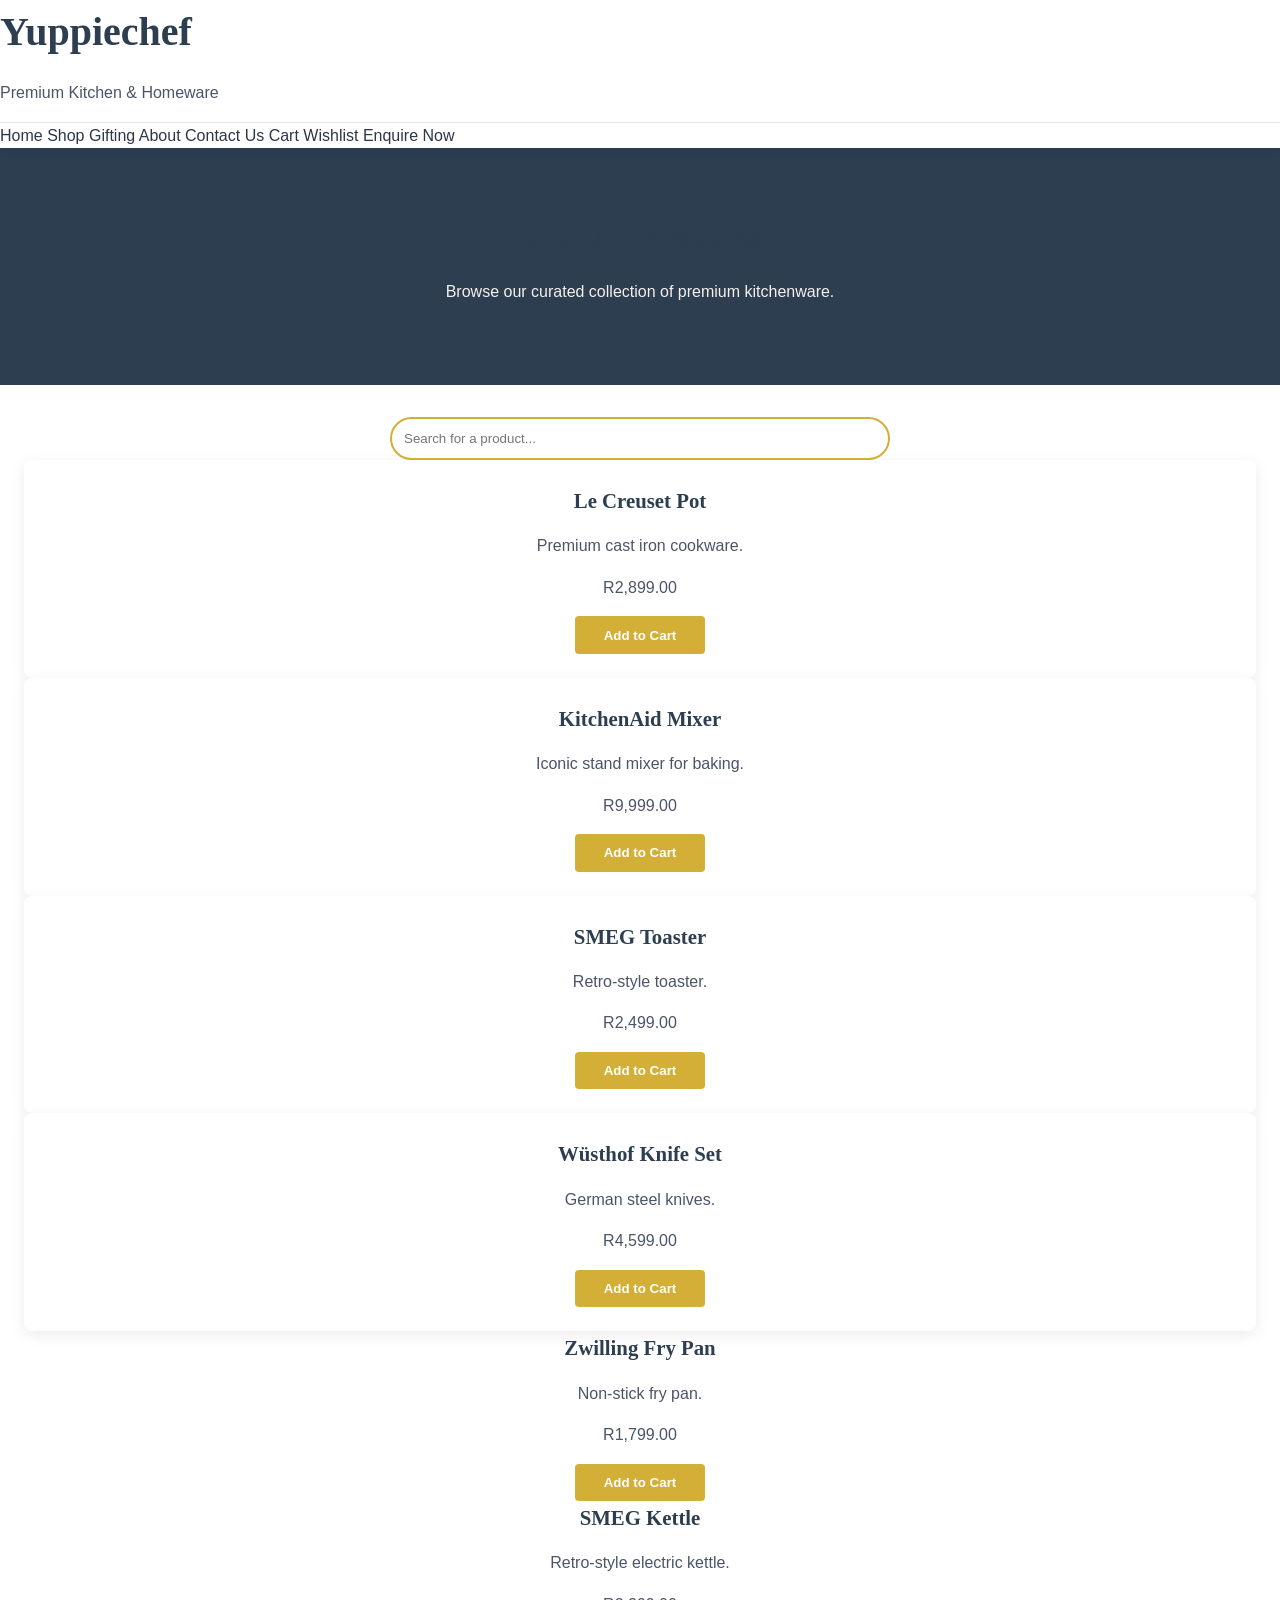
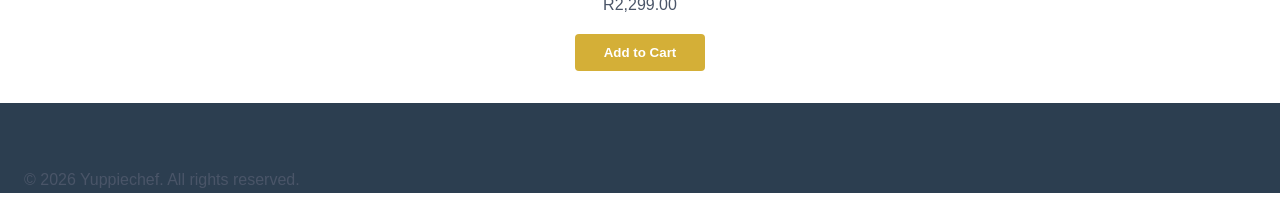
<file: Shopping.html>
<!DOCTYPE html>
<html lang="en">
<head>
    <meta charset="UTF-8">
    <meta name="viewport" content="width=device-width, initial-scale=1.0">
    <title>Yuppiechef - Shop</title>
    <link rel="stylesheet" href="style.css">
</head>
<body>

    <!-- HEADER -->
    <header>
        <h1>Yuppiechef</h1>
        <p>Premium Kitchen & Homeware</p>
        <nav>
            <a href="index.html">Home</a>
            <a href="shop.html" class="active">Shop</a>
            <a href="gifting.html">Gifting</a>
            <a href="about.html">About</a>
            <a href="Contact Us.html">Contact Us</a>
            <a href="Cart.html">Cart</a>
            <a href="Wishlist.html">Wishlist</a>
            <a href="Enquire Now.html">Enquire Now</a>
        </nav>
    </header>

    <!-- PAGE HEADER -->
    <section class="page-header">
        <h2>Shop All Products</h2>
        <p>Browse our curated collection of premium kitchenware.</p>
    </section>

    <!-- PRODUCTS -->
    <section  style="padding: 2rem 1.5rem; text-align: center;">
        <input type="text" id="productSearch" placeholder="Search for a product..." style="padding: 12px; width: 100%; max-width: 500px; border: 2px solid #d4af37; border-radius: 50px; outline: none;">
        <div class="grid">
            <div class="card product-card">
                <h3>Le Creuset Pot</h3>
                <p>Premium cast iron cookware.</p>
                <p class="price">R2,899.00</p>
                <button>Add to Cart</button>
            </div>
            <div class="card product-card">
                <h3>KitchenAid Mixer</h3>
                <p>Iconic stand mixer for baking.</p>
                <p class="price">R9,999.00</p>
                <button>Add to Cart</button>
            </div>
            <div class="card product-card">
                <h3>SMEG Toaster</h3>
                <p>Retro-style toaster.</p>
                <p class="price">R2,499.00</p>
                <button>Add to Cart</button>
            </div>
            <div class="card product-card">
                <h3>Wüsthof Knife Set</h3>
                <p>German steel knives.</p>
                <p class="price">R4,599.00</p>
                <button>Add to Cart</button>
            </div>
            <div class="card">
                <h3>Zwilling Fry Pan</h3>
                <p>Non-stick fry pan.</p>
                <p class="price">R1,799.00</p>
                <button>Add to Cart</button>
            </div>
            <div class="card">
                <h3>SMEG Kettle</h3>
                <p>Retro-style electric kettle.</p>
                <p class="price">R2,299.00</p>
                <button>Add to Cart</button>
            </div>
        </div>
        <div id="imageModal" class="modal"> 
            <span class="close-modal">&times;</span>
        </div>
    </section>

    <!-- FOOTER -->
    <footer>
        <p>&copy; 2026 Yuppiechef. All rights reserved.</p>
    </footer>
<script src="script.js"></script>
</body>
</html>
</file>
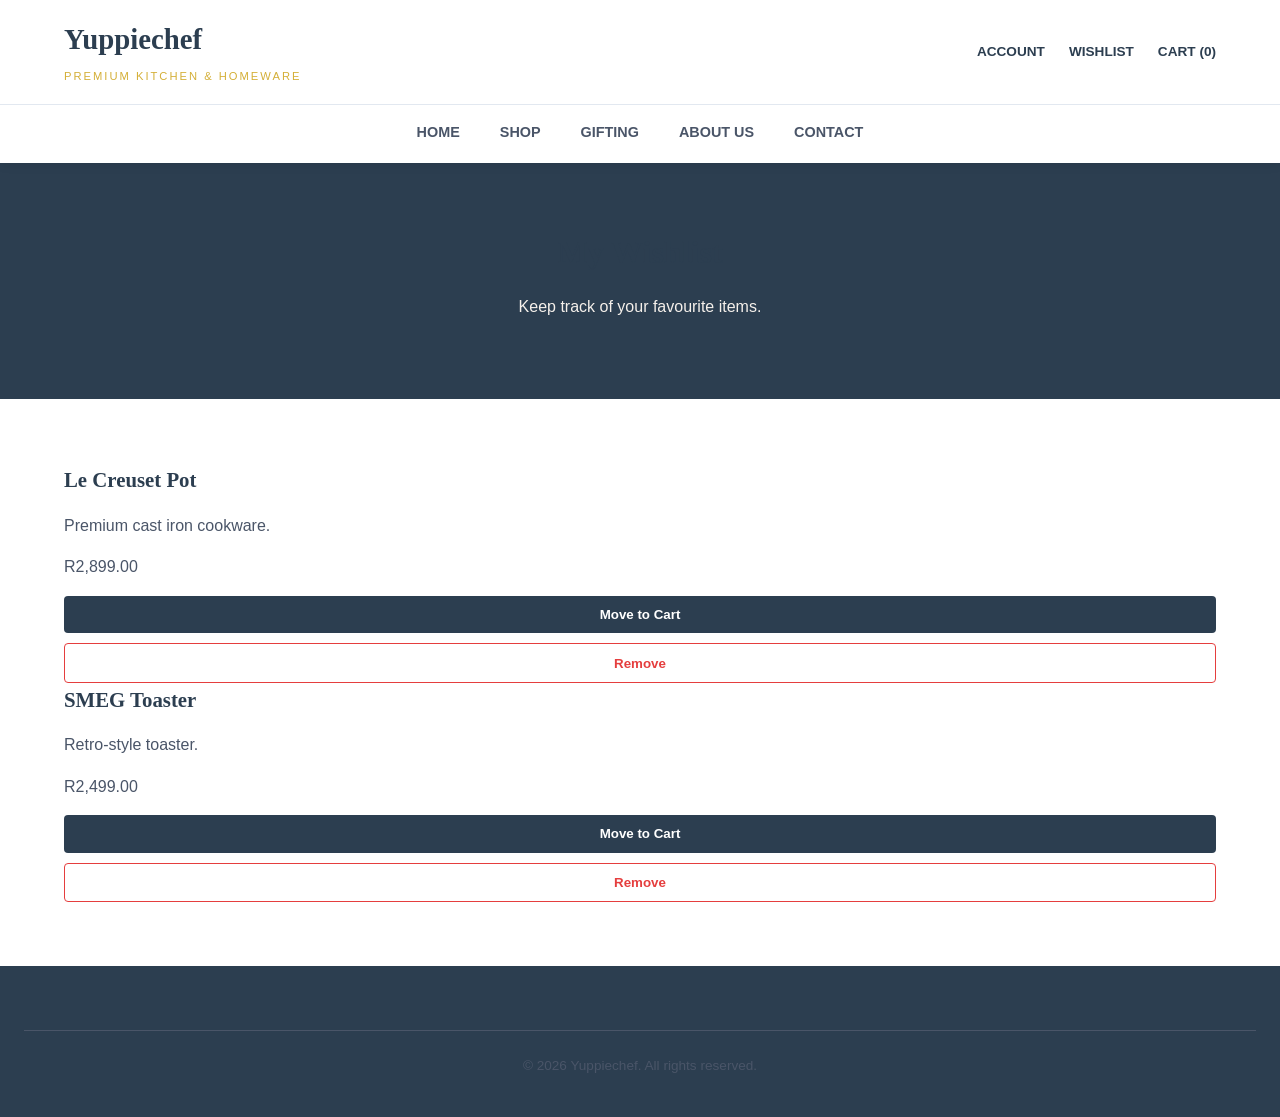
<file: Wishlist.html>
<!DOCTYPE html>
<html lang="en">
<head>
    <meta charset="UTF-8">
    <meta name="viewport" content="width=device-width, initial-scale=1.0">
    <meta name="description" content="View your saved items on your Yuppiechef Wishlist.">
    <title>My Wishlist - Yuppiechef</title>
    <link rel="stylesheet" href="style.css">
</head>
<body>

    <!-- HEADER -->
    <header>
        <div class="header-container">
            <div class="logo">
                <a href="index.html">
                    <h1>Yuppiechef</h1>
                    <span>Premium Kitchen & Homeware</span>
                </a>
            </div>
            <div class="header-icons">
                <a href="Account.html">Account</a>
                <a href="Wishlist.html" class="active">Wishlist</a>
                <a href="Cart.html">Cart (0)</a>
            </div>
        </div>
        <nav aria-label="Main Navigation">
            <ul>
                <li><a href="index.html">Home</a></li>
                <li><a href="Shopping.html">Shop</a></li>
                <li><a href="Gifting.html">Gifting</a></li>
                <li><a href="About Us.html">About Us</a></li>
                <li><a href="Contact Us.html">Contact</a></li>
            </ul>
        </nav>
    </header>

    <!-- PAGE HEADER -->
    <section class="page-header">
        <h2>My Wishlist</h2>
        <p>Keep track of your favourite items.</p>
    </section>

    <!-- WISHLIST SECTION -->
    <section style="padding: 4rem 1.5rem; max-width: 1200px; margin: 0 auto;">
        <div class="grid">
            <!-- Item 1 -->
            <div class="card wishlist-item">
                <h3>Le Creuset Pot</h3>
                <p>Premium cast iron cookware.</p>
                <p class="price">R2,899.00</p>
                <button class="btn-add-to-cart" onclick="moveToCart()">Move to Cart</button>
                <button class="remove-btn" style="background-color: transparent; color: #e53e3e; border: 1px solid #e53e3e; margin-top: 10px; width: 100%;">Remove</button>
            </div>

            <!-- Item 2 -->
            <div class="card wishlist-item">
                <h3>SMEG Toaster</h3>
                <p>Retro-style toaster.</p>
                <p class="price">R2,499.00</p>
                <button class="btn-add-to-cart" onclick="moveToCart()">Move to Cart</button>
                <button class="remove-btn" style="background-color: transparent; color: #e53e3e; border: 1px solid #e53e3e; margin-top: 10px; width: 100%;">Remove</button>
            </div>
        </div>
    </section>

    <!-- FOOTER -->
    <footer>
        <div class="footer-bottom">
            <p>&copy; 2026 Yuppiechef. All rights reserved.</p>
        </div>
    </footer>

    <script src="script.js"></script>
</body>
</html>
</file>
<file: style.css>
* {
    margin: 0;
    padding: 0;
    box-sizing: border-box;
}

img {
    max-width: 100%;
    display: block;
}

a {
    text-decoration: none;
    color: inherit;
}

ul {
    list-style: none;
}

/* ---------- 2. BASE STYLES ---------- */
body {
    font-family: 'Open Sans', Arial, sans-serif;
    font-size: 16px;
    line-height: 1.6;
    color: #2d3748;
    background-color: #ffffff;
}

h1, h2, h3, h4 {
    font-family: 'Playfair Display', Georgia, serif;
    color: #2c3e50;
    margin-bottom: 1rem;
}

h1 { font-size: 2.5rem; }
h2 { font-size: 2rem; }
h3 { font-size: 1.3rem; }

p {
    margin-bottom: 1rem;
    color: #4a5568;
}
/* ---------- 3. BUTTONS ---------- */
.btn, .btn-add-to-cart, button {
    display: inline-block;
    padding: 0.7rem 1.8rem;
    border: none;
    border-radius: 4px;
    background-color: #d4af37;
    color: #ffffff;
    font-weight: 600;
    cursor: pointer;
    transition: all 0.3s ease;
}

.btn:hover, .btn-add-to-cart:hover, button:hover {
    background-color: #b8962e;
}

.btn-add-to-cart {
    width: 100%;
    background-color: #2c3e50;
}

.btn-add-to-cart:hover {
    background-color: #d4af37;
}

/* ---------- 4. HEADER & NAVIGATION ---------- */
header {
    background-color: #ffffff;
    box-shadow: 0 2px 10px rgba(0, 0, 0, 0.08);
    position: sticky;
    top: 0;
    z-index: 1000;
}

.header-container {
    display: flex;
    align-items: center;
    justify-content: space-between;
    max-width: 1200px;
    margin: 0 auto;
    padding: 1rem 1.5rem;
    gap: 2rem;
}

.logo h1 {
    font-size: 1.8rem;
    margin-bottom: 0;
}

.logo span {
    font-size: 0.7rem;
    color: #d4af37;
    letter-spacing: 2px;
    text-transform: uppercase;
}

.search-bar {
    display: flex;
    flex: 1;
    max-width: 500px;
    border: 2px solid #e2e8f0;
    border-radius: 50px;
    overflow: hidden;
}

.search-bar input {
    flex: 1;
    padding: 0.7rem 1.2rem;
    border: none;
    outline: none;
}

.search-bar button {
    border-radius: 0;
    padding: 0 1.5rem;
    background-color: #2c3e50;
}

.header-icons {
    display: flex;
    gap: 1.5rem;
}

.header-icons a {
    font-size: 0.85rem;
    font-weight: 600;
    color: #2c3e50;
    text-transform: uppercase;
}

.header-icons a:hover {
    color: #d4af37;
}

nav {
    border-top: 1px solid #e2e8f0;
}

nav ul {
    display: flex;
    justify-content: center;
    gap: 2.5rem;
    padding: 0 1.5rem;
}

nav ul li a {
    display: block;
    padding: 1rem 0;
    font-size: 0.9rem;
    font-weight: 600;
    text-transform: uppercase;
    color: #4a5568;
    border-bottom: 3px solid transparent;
}

nav ul li a:hover,
nav ul li a.active {
    color: #d4af37;
    border-bottom-color: #d4af37;
}

/* ---------- 5. HERO SECTION ---------- */
.hero {
    background: linear-gradient(rgba(44, 62, 80, 0.6), rgba(44, 62, 80, 0.6)),
        url('../images/hero-banner.jpg') center/cover no-repeat;
    min-height: 500px;
    display: flex;
    align-items: center;
    justify-content: center;
    text-align: center;
    padding: 4rem 1.5rem;
}

.hero-content h2 {
    font-size: 3rem;
    color: #ffffff;
    margin-bottom: 1rem;
}

.hero-content p {
    color: #f5f0eb;
    font-size: 1.1rem;
    margin-bottom: 2rem;
}

.hero-buttons {
    display: flex;
    gap: 1rem;
    justify-content: center;
    flex-wrap: wrap;
}

/* ---------- 6. PAGE HEADER (inner pages) ---------- */
.page-header {
    background-color: #2c3e50;
    padding: 4rem 1.5rem;
    text-align: center;
    color: #ffffff;
}

.page-header h1 {
    color: #ffffff;
    font-size: 2.5rem;
}

.page-header p {
    color: #f5f0eb;
}

/* ---------- 7. GRIDS (Categories, Products, Gifts) ---------- */
.featured-categories,
.bestsellers,
.testimonials,
.our-story,
.our-values,
.gift-categories,
.gift-vouchers,
.contact-section,
.map-section {
    padding: 4rem 1.5rem;
    max-width: 1200px;
    margin: 0 auto;
}

.category-grid,
.product-grid,
.gift-grid,
.values-grid,
.testimonial-carousel,
.registry-options,
.voucher-options {
    display: grid;
    grid-template-columns: repeat(3, 1fr);
    gap: 2rem;
}

/* ---------- 8. CARDS (Categories, Products, Gifts) ---------- */
.category-card,
.product-card,
.gift-card,
.testimonial-card,
.value-card,
.mv-card,
.registry-card,
.voucher-card {
    background-color: #ffffff;
    border-radius: 8px;
    padding: 1.5rem;
    box-shadow: 0 4px 15px rgba(0, 0, 0, 0.08);
    transition: transform 0.3s ease;
}

.category-card:hover,
.product-card:hover,
.gift-card:hover {
    transform: translateY(-5px);
}

.category-card img,
.product-card img,
.gift-card img {
    width: 100%;
    height: 220px;
    object-fit: cover;
    border-radius: 6px;
    margin-bottom: 1rem;
}

.product-price {
    font-size: 1.2rem;
    font-weight: 700;
    color: #2c3e50;
}

.product-rating {
    color: #d4af37;
    font-size: 0.85rem;
    margin-bottom: 0.5rem;
}

/* ---------- 9. SECTION HEADINGS with underline ---------- */
.featured-categories h2,
.bestsellers h2,
.testimonials h2,
.our-values h2,
.gift-categories h2,
.gift-vouchers h2 {
    text-align: center;
    margin-bottom: 3rem;
}

/* ---------- 10. NEWSLETTER ---------- */
.newsletter {
    background-color: #2c3e50;
    padding: 4rem 1.5rem;
    text-align: center;
}

.newsletter h2 {
    color: #ffffff;
}

.newsletter p {
    color: #cbd5e0;
    margin-bottom: 1.5rem;
}

.newsletter-form {
    display: flex;
    gap: 0.5rem;
    justify-content: center;
    flex-wrap: wrap;
}

.newsletter-form input {
    padding: 0.8rem 1.2rem;
    border: none;
    border-radius: 4px;
    min-width: 250px;
}

/* ---------- 11. SHOP PAGE ---------- */
.shop-container {
    display: grid;
    grid-template-columns: 250px 1fr;
    gap: 2rem;
    max-width: 1200px;
    margin: 3rem auto;
    padding: 0 1.5rem;
}

.shop-filters {
    background-color: #f5f0eb;
    padding: 1.5rem;
    border-radius: 8px;
    height: fit-content;
}

.filter-group {
    margin-bottom: 1.5rem;
}

.filter-group h4 {
    font-size: 0.95rem;
    text-transform: uppercase;
    margin-bottom: 0.5rem;
}

.sort-options {
    display: flex;
    justify-content: space-between;
    align-items: center;
    margin-bottom: 2rem;
    flex-wrap: wrap;
    gap: 1rem;
}

.pagination ul {
    display: flex;
    justify-content: center;
    gap: 0.5rem;
    margin-top: 2rem;
}

.pagination ul li a {
    display: flex;
    align-items: center;
    justify-content: center;
    width: 40px;
    height: 40px;
    background-color: #f5f0eb;
    border-radius: 4px;
    color: #2c3e50;
    font-weight: 600;
}

.pagination ul li a:hover,
.pagination ul li a.active {
    background-color: #d4af37;
    color: #ffffff;
}

/* ---------- 12. ABOUT PAGE ---------- */
.story-content {
    display: grid;
    grid-template-columns: 1fr 1fr;
    gap: 3rem;
    align-items: center;
}

.mission-vision {
    background-color: #f5f0eb;
    padding: 4rem 1.5rem;
}

/* ---------- 13. CONTACT PAGE ---------- */
.contact-container {
    display: grid;
    grid-template-columns: 1fr 1fr;
    gap: 3rem;
}

.contact-form {
    background-color: #f5f0eb;
    padding: 2rem;
    border-radius: 8px;
}

.form-group {
    margin-bottom: 1rem;
}

.form-group label {
    display: block;
    font-weight: 600;
    margin-bottom: 0.3rem;
}

.form-group input,
.form-group textarea,
.form-group select {
    width: 100%;
    padding: 0.7rem;
    border: 1px solid #cbd5e0;
    border-radius: 4px;
    outline: none;
}

.form-group input:focus,
.form-group textarea:focus {
    border-color: #d4af37;
}

.form-group textarea {
    min-height: 120px;
    resize: vertical;
}

.map-container {
    height: 400px;
    background-color: #e2e8f0;
    border-radius: 8px;
    display: flex;
    align-items: center;
    justify-content: center;
    color: #718096;
}

/* ---------- 14. FOOTER ---------- */
footer {
    background-color: #2c3e50;
    color: #cbd5e0;
    padding: 4rem 1.5rem 0;
}

.footer-container {
    display: grid;
    grid-template-columns: repeat(4, 1fr);
    gap: 2rem;
    max-width: 1200px;
    margin: 0 auto;
    padding-bottom: 3rem;
}

.footer-section h3,
.footer-section h4 {
    color: #ffffff;
    margin-bottom: 1rem;
}

.footer-section ul li {
    margin-bottom: 0.5rem;
}

.footer-section ul li a {
    color: #a0aec0;
    font-size: 0.9rem;
}

.footer-section ul li a:hover {
    color: #d4af37;
}

.footer-section address {
    font-style: normal;
    font-size: 0.9rem;
    line-height: 1.8;
}

.footer-section address a {
    color: #d4af37;
}

.footer-bottom {
    border-top: 1px solid #4a5568;
    padding: 1.5rem 0;
    text-align: center;
    font-size: 0.85rem;
    color: #718096;
}

/* ============================================================
   RESPONSIVE DESIGN - MEDIA QUERIES
   ============================================================ */

/* ---------- TABLET (max-width: 992px) ---------- */
@media (max-width: 992px) {
    .header-container {
        flex-wrap: wrap;
    }

    .search-bar {
        order: 3;
        max-width: 100%;
        flex-basis: 100%;
    }

    .category-grid,
    .product-grid,
    .gift-grid,
    .values-grid,
    .testimonial-carousel,
    .registry-options,
    .voucher-options {
        grid-template-columns: repeat(2, 1fr);
    }

    .story-content,
    .contact-container {
        grid-template-columns: 1fr;
    }

    .shop-container {
        grid-template-columns: 1fr;
    }

    .footer-container {
        grid-template-columns: repeat(2, 1fr);
    }
}


@media (max-width: 600px) {
    h1 { font-size: 1.8rem; }
    h2 { font-size: 1.5rem; }

    nav ul {
        flex-direction: column;
        gap: 0;
        text-align: center;
    }

    .hero-content h2 {
        font-size: 2rem;
    }

    .category-grid,
    .product-grid,
    .gift-grid,
    .values-grid,
    .testimonial-carousel,
    .registry-options,
    .voucher-options {
        grid-template-columns: 1fr;
    }

    .footer-container {
        grid-template-columns: 1fr;
    }

    .newsletter-form {
        flex-direction: column;
    }

    .newsletter-form input,
    .newsletter-form button {
        width: 100%;
    }
}

/* ==========================================
   PART 3 ADDITIONS: MODAL, ACCORDION & FORMS
   ========================================== */

/* --- Accordion Styles --- */
.accordion-btn {
    background-color: #f5f0eb;
    color: #2c3e50;
    cursor: pointer;
    padding: 15px;
    width: 100%;
    text-align: left;
    border: 1px solid #e2e8f0;
    outline: none;
    transition: 0.4s;
    font-weight: bold;
    font-size: 1rem;
    margin-top: 10px;
}
.accordion-btn.active, .accordion-btn:hover {
    background-color: #d4af37;
    color: white;
}
.accordion-content {
    padding: 0 15px;
    background-color: white;
    max-height: 0;
    overflow: hidden;
    transition: max-height 0.2s ease-out;
    border: 1px solid #e2e8f0;
    border-top: none;
}

/* --- Modal/Lightbox Styles --- */
.modal {
    display: none; 
    position: fixed; 
    z-index: 2000; 
    padding-top: 100px; 
    left: 0; top: 0; 
    width: 100%; height: 100%; 
    background-color: rgba(0,0,0,0.8);
}
.modal-content {
    margin: auto;
    display: block;
    width: 80%;
    max-width: 700px;
    border-radius: 8px;
}
.close-modal {
    position: absolute;
    top: 30px;
    right: 50px;
    color: #f1f1f1;
    font-size: 40px;
    font-weight: bold;
    cursor: pointer;
}

/* --- Form Validation Messages --- */
.error-message {
    display: none;
    color: #e53e3e;
    background: #fed7d7;
    padding: 10px;
    border-radius: 4px;
    margin-bottom: 15px;
    font-weight: bold;
}
.success-message {
    display: none;
    color: #38a169;
    background: #c6f6d5;
    padding: 10px;
    border-radius: 4px;
    margin-bottom: 15px;
    font-weight: bold;
}
</file>
